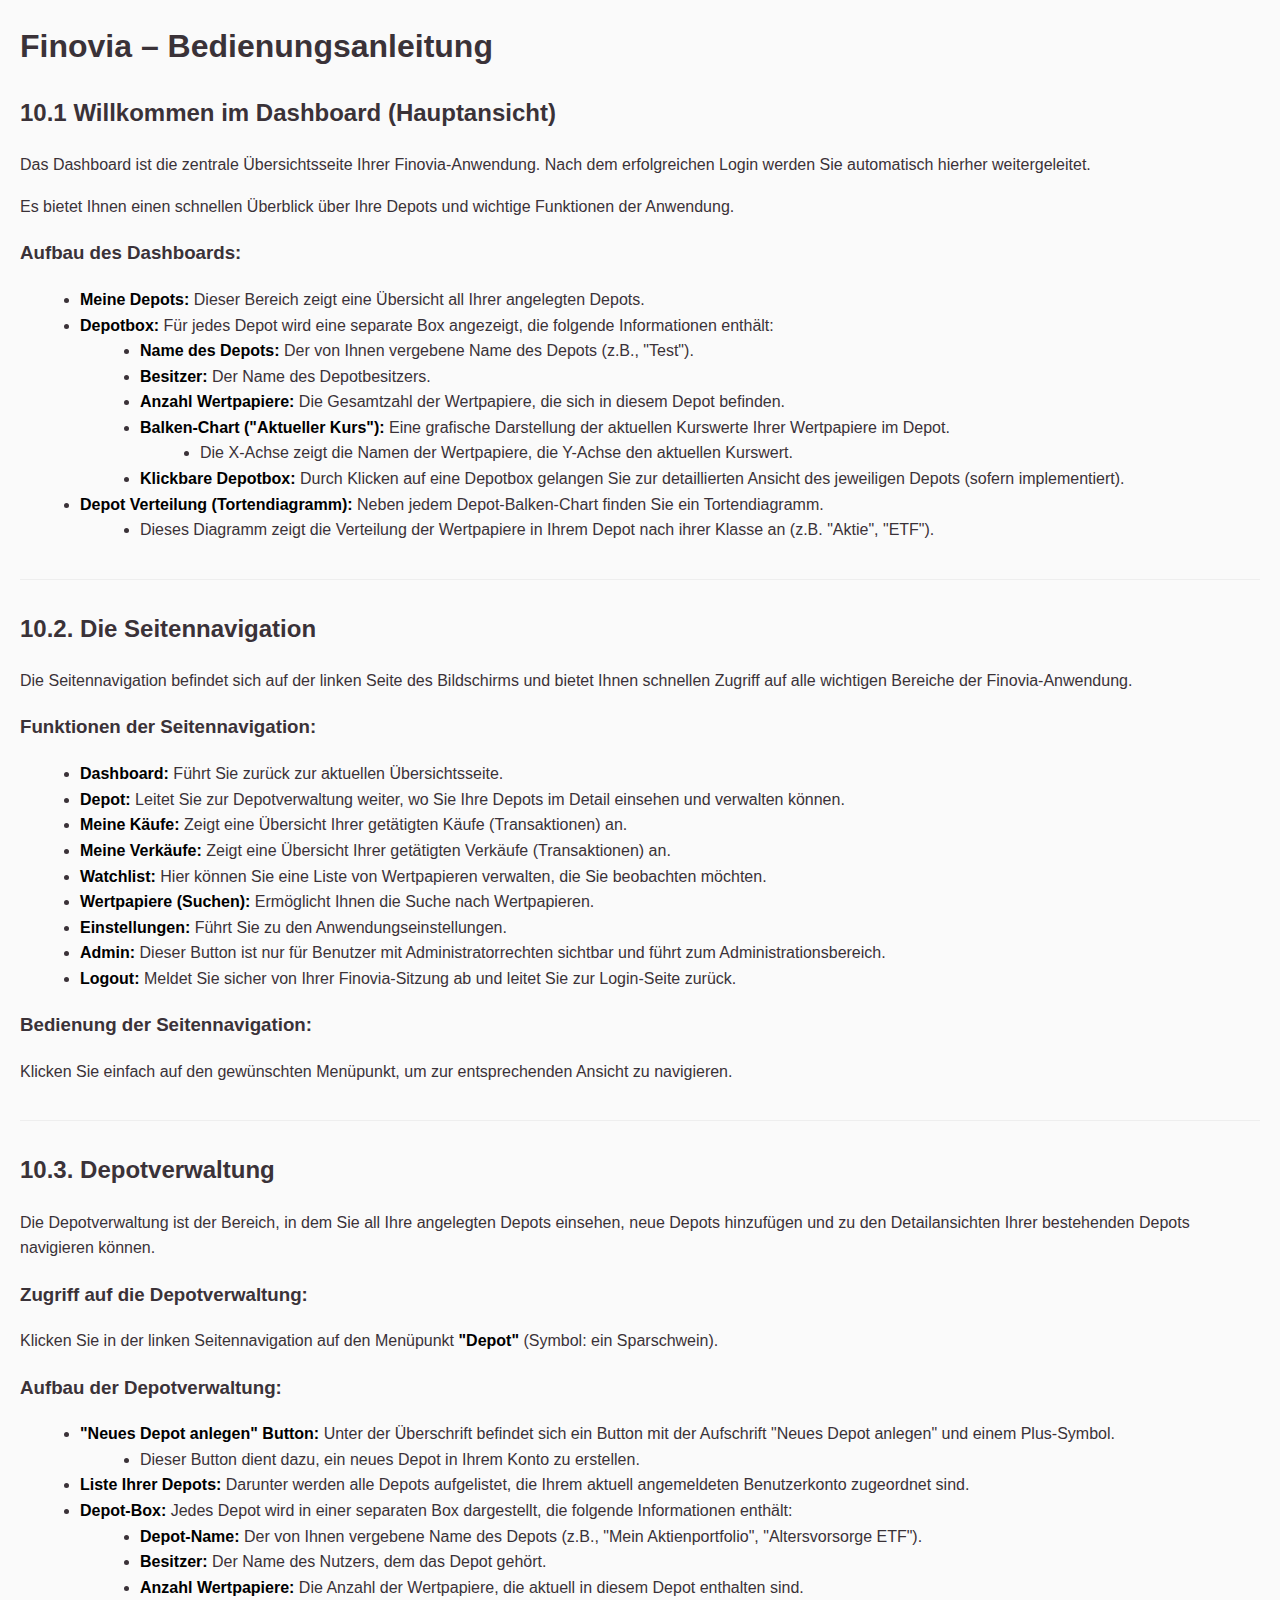
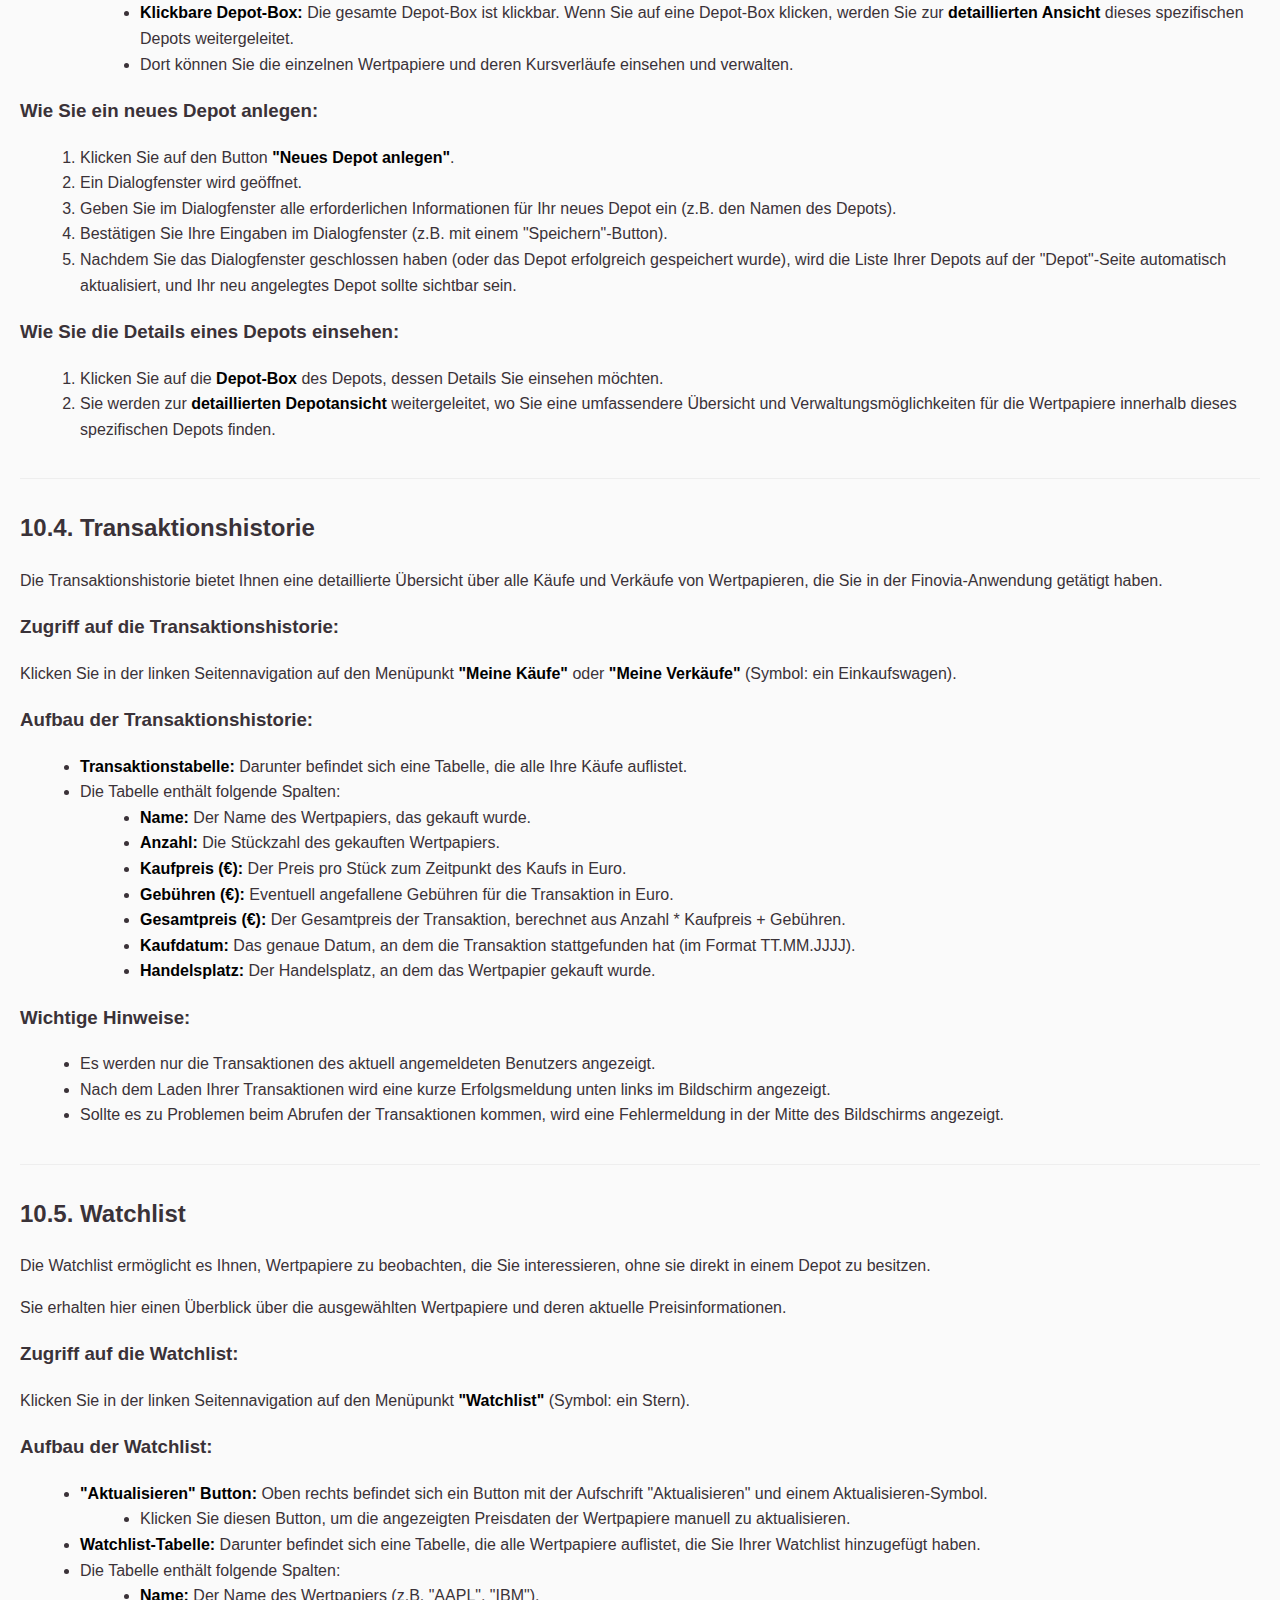
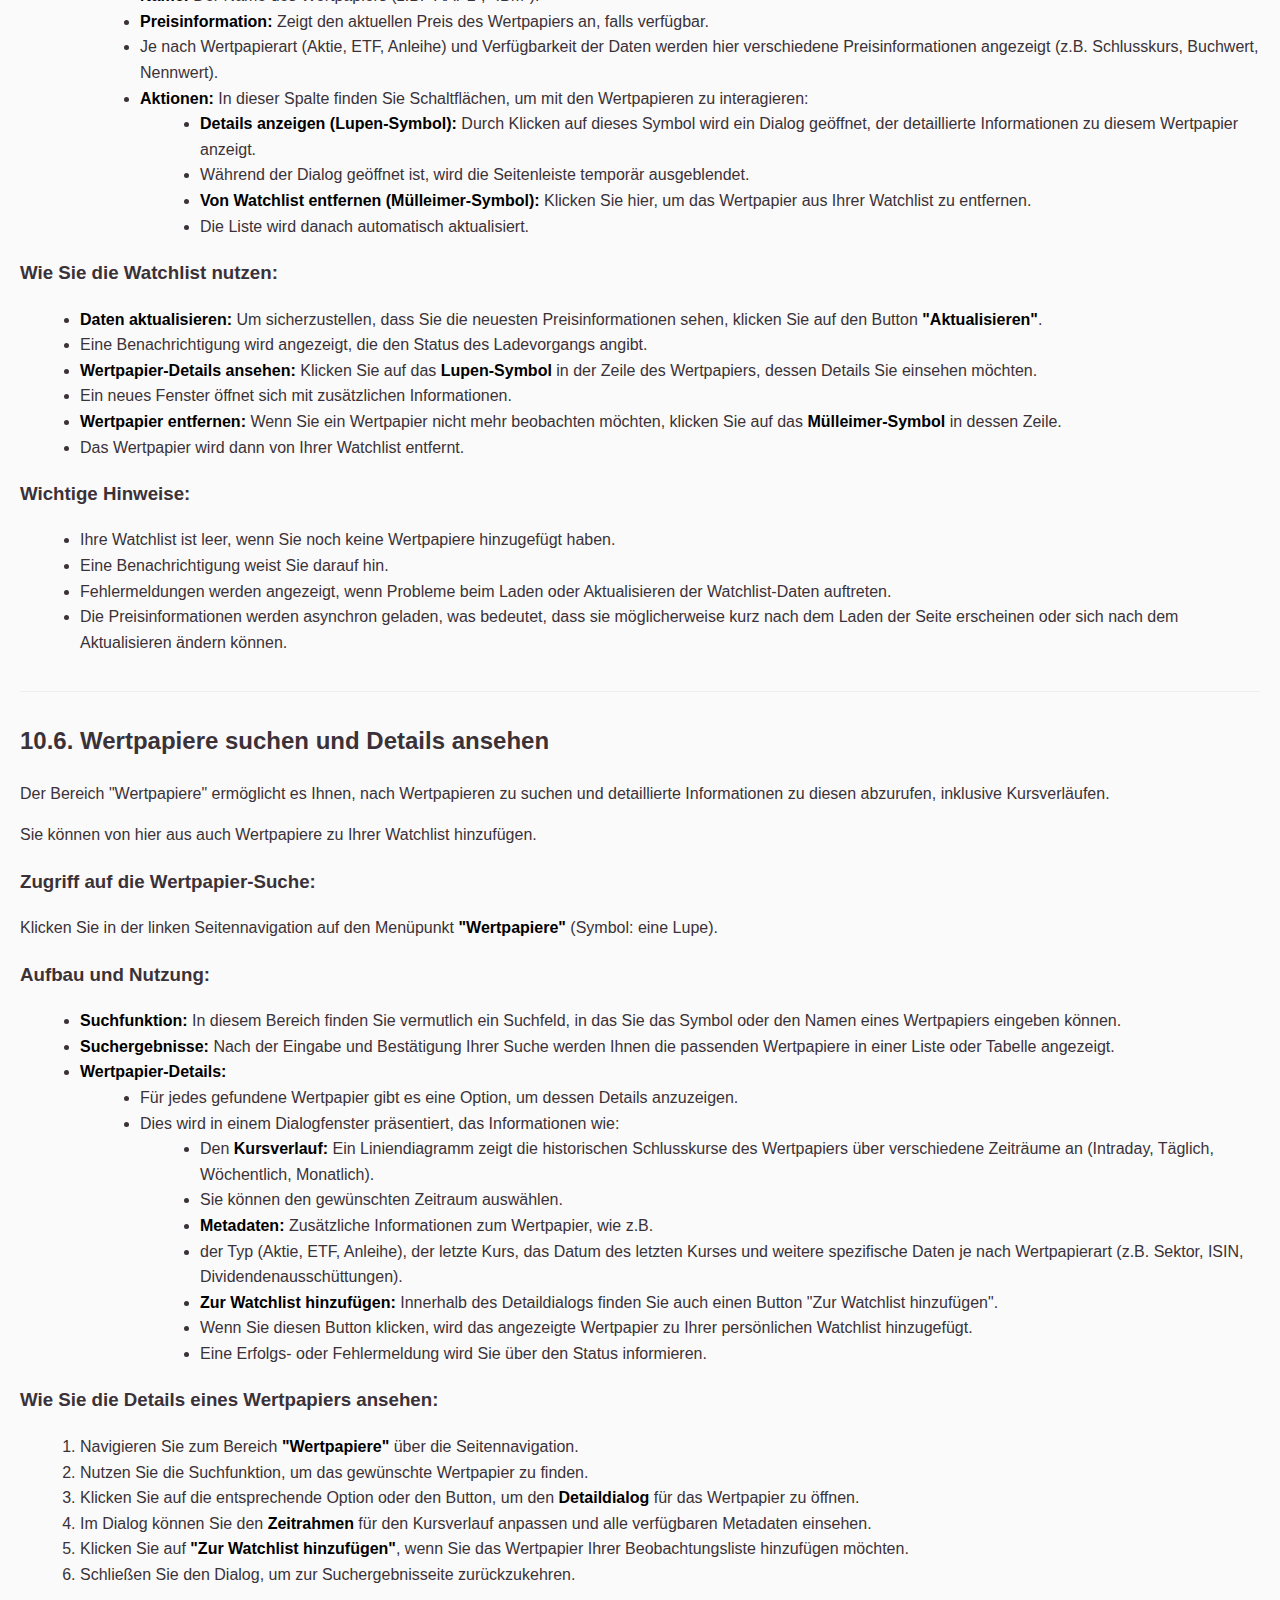
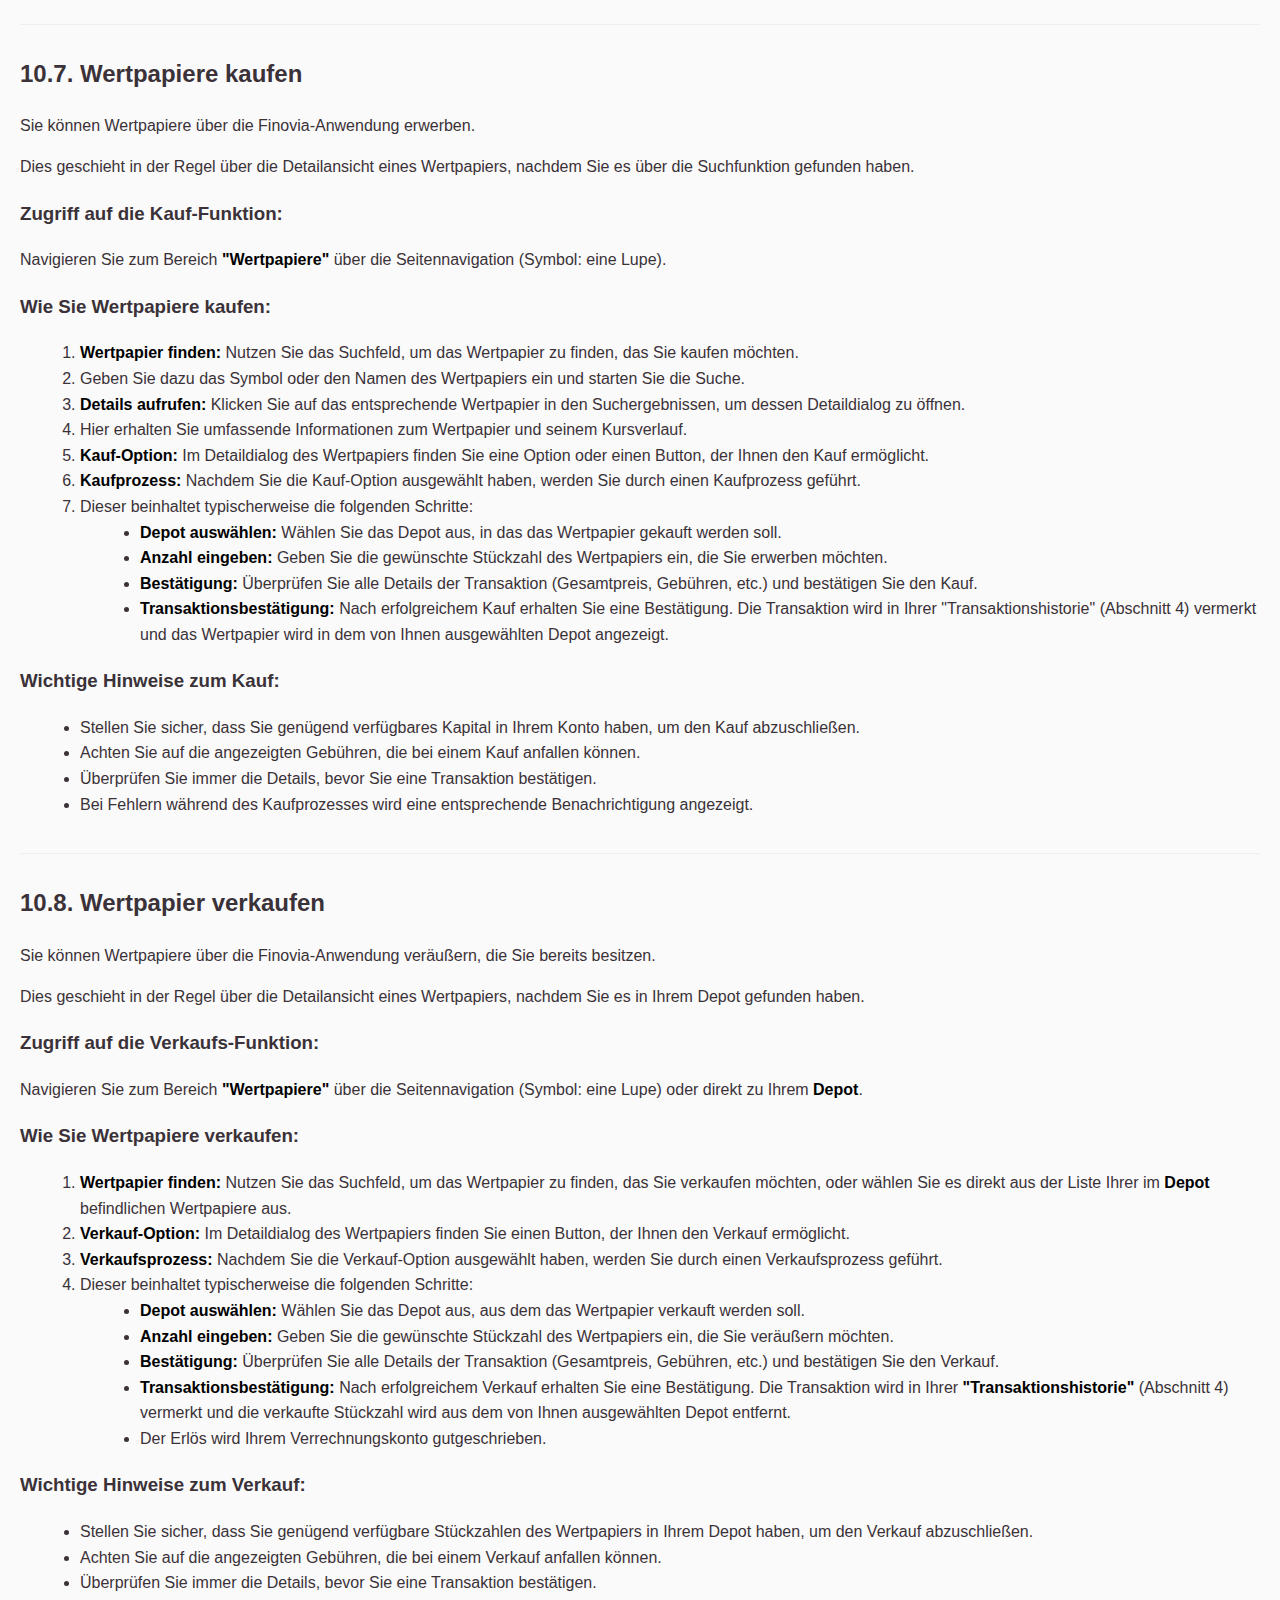
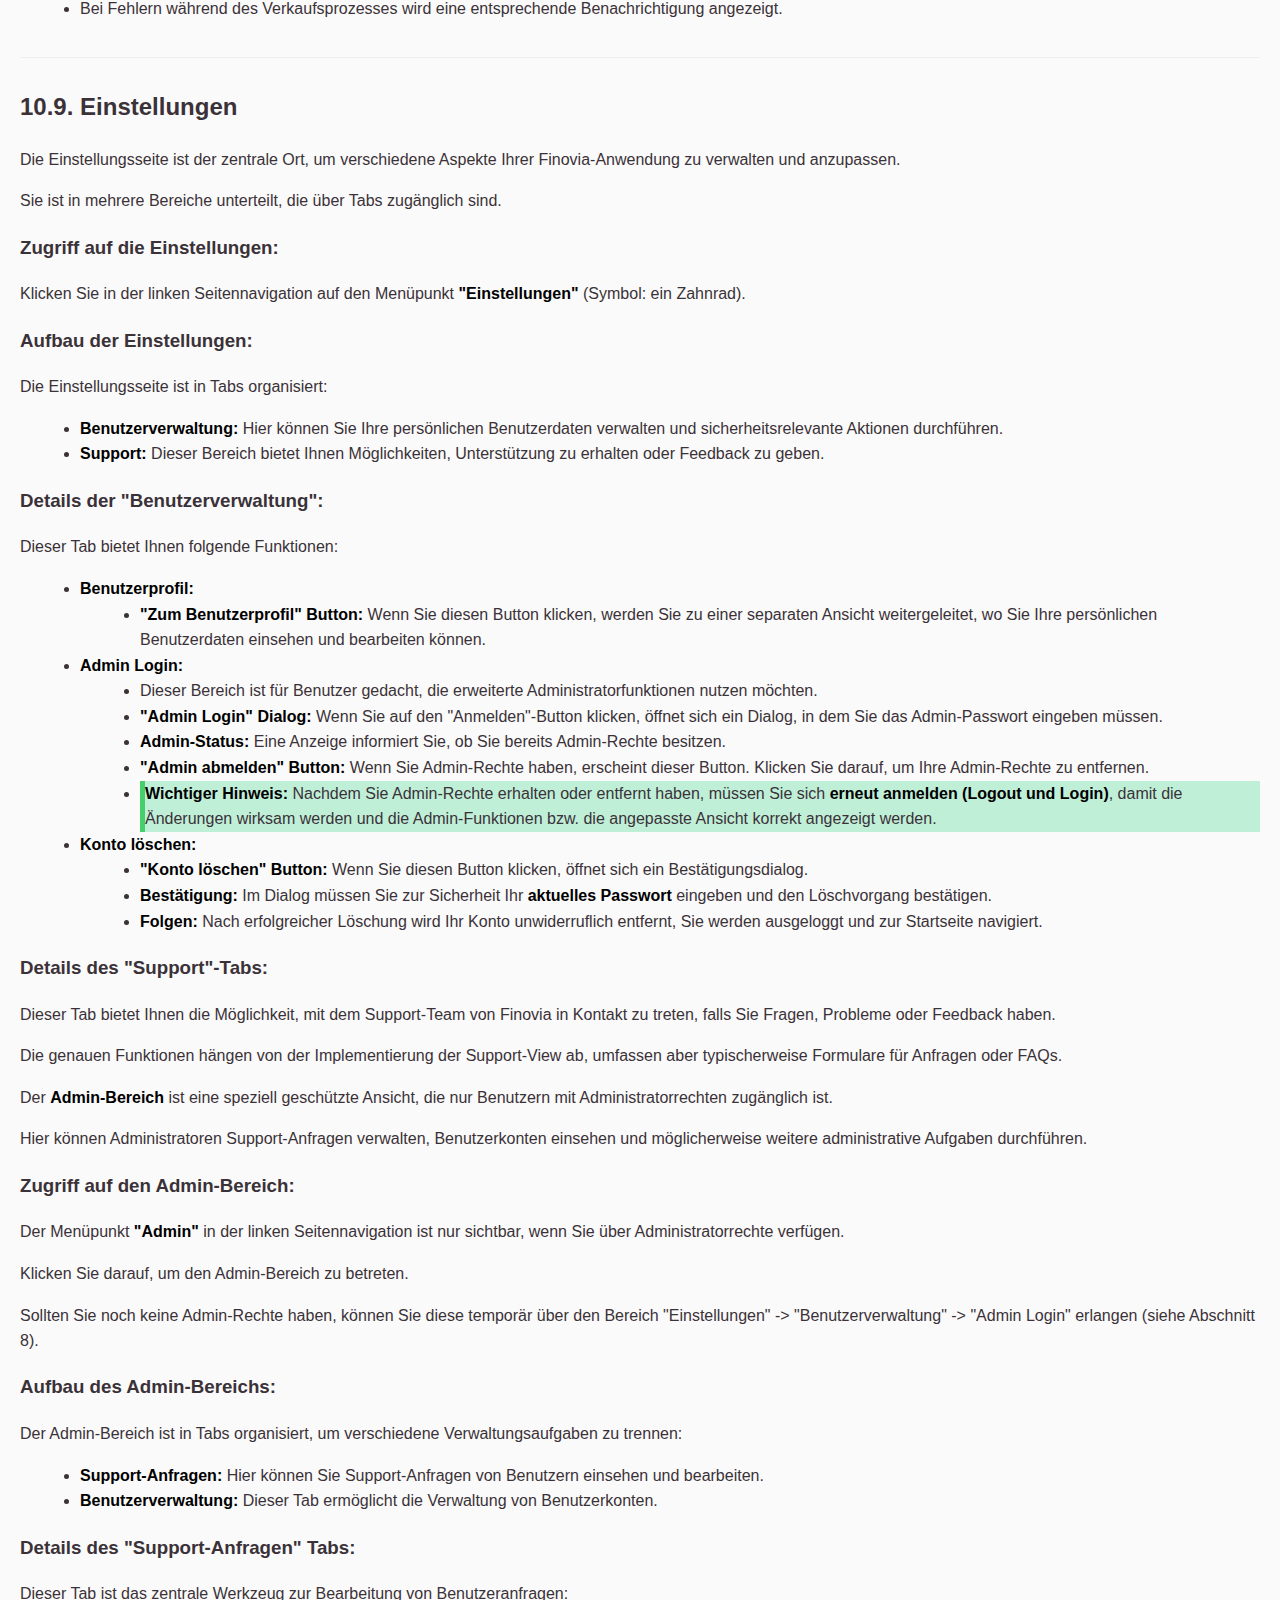
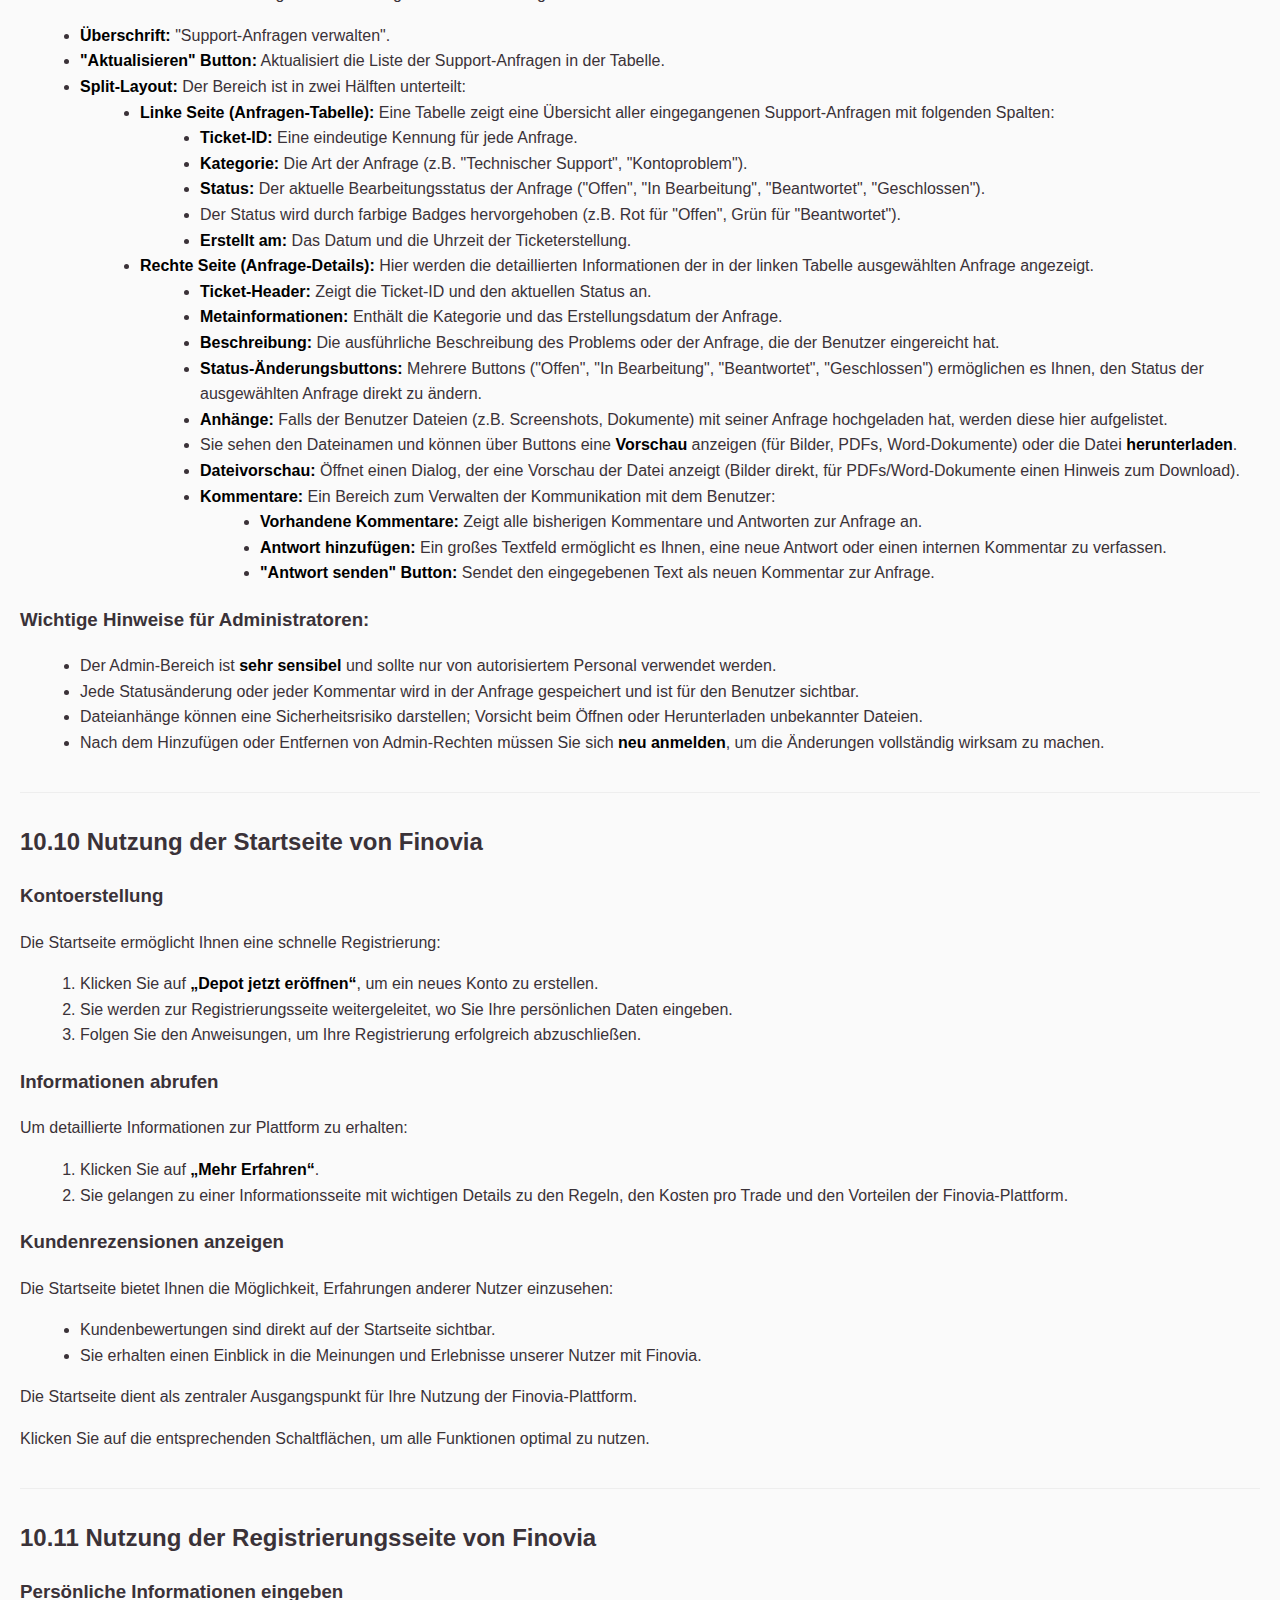
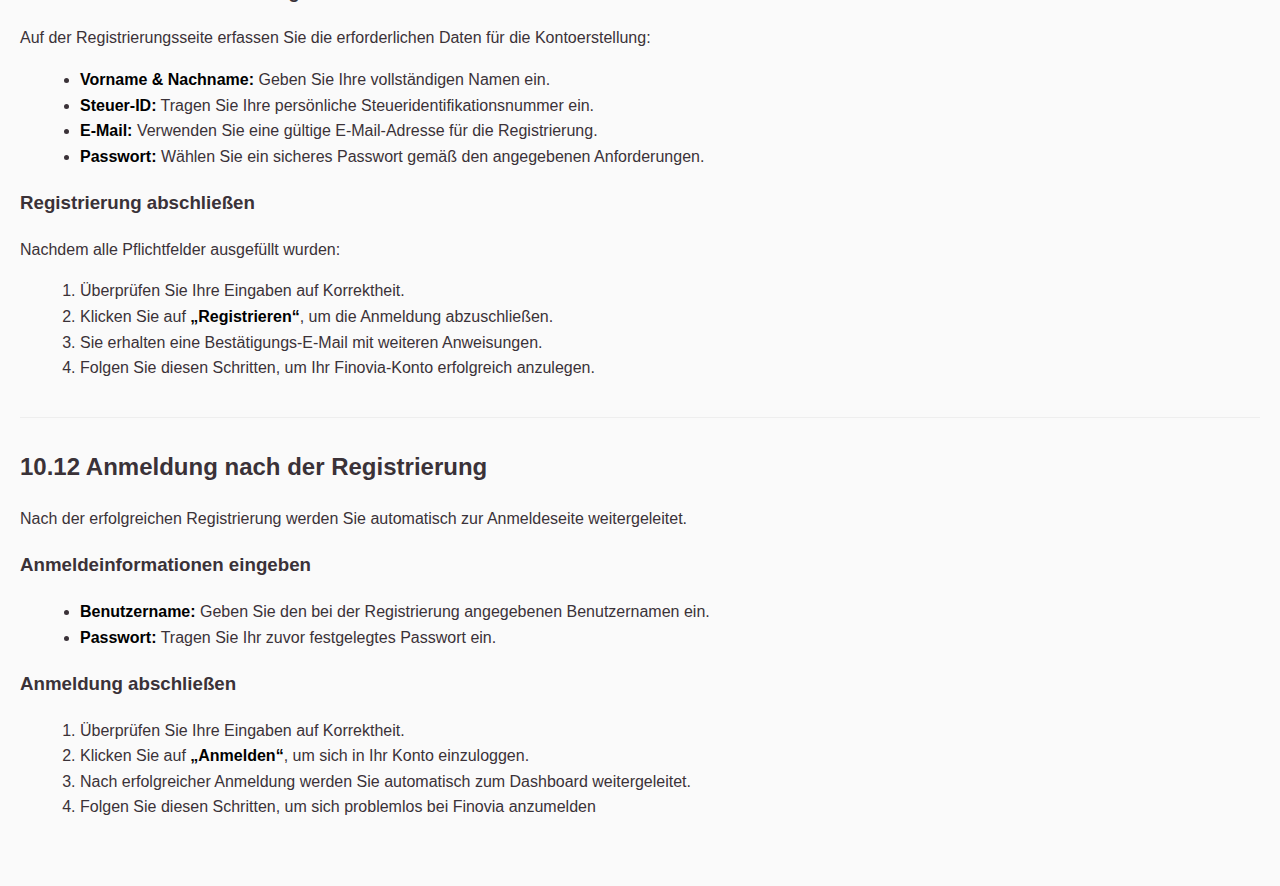
<file: src/main/resources/META-INF/resources/Handbuch.html>
<!DOCTYPE html>
<html lang="de">
<head>
    <meta charset="UTF-8">
    <meta name="viewport" content="width=device-width, initial-scale=1.0">
    <title>Finovia – Bedienungsanleitung</title>
    <style>
        body {
            font-family: var(--lumo-font-family, 'Inter', sans-serif);
            margin: 20px;
            line-height: 1.6;
            color: var(--lumo-body-text-color, #3A3238);
            background: var(--lumo-base-color, #FAFAFA);
        }
        h1, h2, h3, h4 {
            color: var(--lumo-header-text-color, #3A3238);
        }
        .section {
            margin-bottom: 30px;
            border-bottom: 1px solid #eee;
            padding-bottom: 20px;
        }
        .section:last-child {
            border-bottom: none;
        }
        .subsection {
            margin-left: 20px;
            margin-bottom: 20px;
        }
        ul {
            list-style-type: disc;
            margin-left: 20px;
        }
        ol {
            list-style-type: decimal;
            margin-left: 20px;
        }
        b {
            color: #000;
        }
        .note {
            background-color: var(--lumo-secondary-color, #C0EFD8);
            border-left: 5px solid var(--lumo-primary-color, #44CF6C);
            color: var(--lumo-body-text-color, #3A3238);
        }
        .warning {
            background-color: #fff3cd;
            border-left: 5px solid #ffc107;
            padding: 10px 15px;
            margin: 15px 0;
            color: #856404;
        }
        .image-placeholder {
            text-align: center;
            margin: 20px 0;
            padding: 20px;
            border: 1px dashed #ccc;
            background-color: #f9f9f9;
            color: #888;
        }
        a {
            color: var(--lumo-primary-color, #44CF6C);
            text-decoration: none;
        }
        a:hover {
            text-decoration: underline;
        }
    </style>
</head>
<body>

    <h1>Finovia – Bedienungsanleitung</h1>
    <p> </p>

    <div class="section">
        <h2>10.1 Willkommen im Dashboard (Hauptansicht)</h2>
        <p>Das Dashboard ist die zentrale Übersichtsseite Ihrer Finovia-Anwendung. Nach dem erfolgreichen Login werden Sie automatisch hierher weitergeleitet. </p>
        <p>Es bietet Ihnen einen schnellen Überblick über Ihre Depots und wichtige Funktionen der Anwendung. </p>
        
        <h3>Aufbau des Dashboards: </h3>
        <ul>
            <li><b>Meine Depots:</b> Dieser Bereich zeigt eine Übersicht all Ihrer angelegten Depots. </li>
            <li><b>Depotbox:</b> Für jedes Depot wird eine separate Box angezeigt, die folgende Informationen enthält: 
                <ul>
                    <li><b>Name des Depots:</b> Der von Ihnen vergebene Name des Depots (z.B., "Test"). </li>
                    <li><b>Besitzer:</b> Der Name des Depotbesitzers. </li>
                    <li><b>Anzahl Wertpapiere:</b> Die Gesamtzahl der Wertpapiere, die sich in diesem Depot befinden. </li>
                    <li><b>Balken-Chart ("Aktueller Kurs"):</b> Eine grafische Darstellung der aktuellen Kurswerte Ihrer Wertpapiere im Depot. 
                        <ul>
                            <li>Die X-Achse zeigt die Namen der Wertpapiere, die Y-Achse den aktuellen Kurswert. </li>
                        </ul>
                    </li>
                    <li><b>Klickbare Depotbox:</b> Durch Klicken auf eine Depotbox gelangen Sie zur detaillierten Ansicht des jeweiligen Depots (sofern implementiert). </li>
                </ul>
            </li>
            <li><b>Depot Verteilung (Tortendiagramm):</b> Neben jedem Depot-Balken-Chart finden Sie ein Tortendiagramm. 
                <ul>
                    <li>Dieses Diagramm zeigt die Verteilung der Wertpapiere in Ihrem Depot nach ihrer Klasse an (z.B. "Aktie", "ETF"). </li>
                </ul>
            </li>
        </ul>
    </div>

    <div class="section">
        <h2>10.2. Die Seitennavigation</h2>
        <p>Die Seitennavigation befindet sich auf der linken Seite des Bildschirms und bietet Ihnen schnellen Zugriff auf alle wichtigen Bereiche der Finovia-Anwendung. </p>
        
        <h3>Funktionen der Seitennavigation: </h3>
        <ul>
            <li><b>Dashboard:</b> Führt Sie zurück zur aktuellen Übersichtsseite. </li>
            <li><b>Depot:</b> Leitet Sie zur Depotverwaltung weiter, wo Sie Ihre Depots im Detail einsehen und verwalten können. </li>
            <li><b>Meine Käufe:</b> Zeigt eine Übersicht Ihrer getätigten Käufe (Transaktionen) an. </li>
            <li><b>Meine Verkäufe:</b> Zeigt eine Übersicht Ihrer getätigten Verkäufe (Transaktionen) an. </li>
            <li><b>Watchlist:</b> Hier können Sie eine Liste von Wertpapieren verwalten, die Sie beobachten möchten. </li>
            <li><b>Wertpapiere (Suchen):</b> Ermöglicht Ihnen die Suche nach Wertpapieren. </li>
            <li><b>Einstellungen:</b> Führt Sie zu den Anwendungseinstellungen. </li>
            <li><b>Admin:</b> Dieser Button ist nur für Benutzer mit Administratorrechten sichtbar und führt zum Administrationsbereich. </li>
            <li><b>Logout:</b> Meldet Sie sicher von Ihrer Finovia-Sitzung ab und leitet Sie zur Login-Seite zurück. </li>
        </ul>

        <h3>Bedienung der Seitennavigation: </h3>
        <p>Klicken Sie einfach auf den gewünschten Menüpunkt, um zur entsprechenden Ansicht zu navigieren. </p>
    </div>

    <div class="section">
        <h2>10.3. Depotverwaltung</h2>
        <p>Die Depotverwaltung ist der Bereich, in dem Sie all Ihre angelegten Depots einsehen, neue Depots hinzufügen und zu den Detailansichten Ihrer bestehenden Depots navigieren können. </p>

        <h3>Zugriff auf die Depotverwaltung: </h3>
        <p>Klicken Sie in der linken Seitennavigation auf den Menüpunkt <b>"Depot"</b> (Symbol: ein Sparschwein). </p>

        <h3>Aufbau der Depotverwaltung: </h3>
        <ul>
            <li><b>"Neues Depot anlegen" Button:</b> Unter der Überschrift befindet sich ein Button mit der Aufschrift "Neues Depot anlegen" und einem Plus-Symbol. 
                <ul>
                    <li>Dieser Button dient dazu, ein neues Depot in Ihrem Konto zu erstellen. </li>
                </ul>
            </li>
            <li><b>Liste Ihrer Depots:</b> Darunter werden alle Depots aufgelistet, die Ihrem aktuell angemeldeten Benutzerkonto zugeordnet sind. </li>
            <li><b>Depot-Box:</b> Jedes Depot wird in einer separaten Box dargestellt, die folgende Informationen enthält: 
                <ul>
                    <li><b>Depot-Name:</b> Der von Ihnen vergebene Name des Depots (z.B., "Mein Aktienportfolio", "Altersvorsorge ETF"). </li>
                    <li><b>Besitzer:</b> Der Name des Nutzers, dem das Depot gehört. </li>
                    <li><b>Anzahl Wertpapiere:</b> Die Anzahl der Wertpapiere, die aktuell in diesem Depot enthalten sind. </li>
                    <li><b>Klickbare Depot-Box:</b> Die gesamte Depot-Box ist klickbar. Wenn Sie auf eine Depot-Box klicken, werden Sie zur <b>detaillierten Ansicht</b> dieses spezifischen Depots weitergeleitet. </li>
                    <li>Dort können Sie die einzelnen Wertpapiere und deren Kursverläufe einsehen und verwalten. </li>
                </ul>
            </li>
        </ul>

        <h3>Wie Sie ein neues Depot anlegen: </h3>
        <ol>
            <li>Klicken Sie auf den Button <b>"Neues Depot anlegen"</b>. </li>
            <li>Ein Dialogfenster wird geöffnet. </li>
            <li>Geben Sie im Dialogfenster alle erforderlichen Informationen für Ihr neues Depot ein (z.B. den Namen des Depots). </li>
            <li>Bestätigen Sie Ihre Eingaben im Dialogfenster (z.B. mit einem "Speichern"-Button). </li>
            <li>Nachdem Sie das Dialogfenster geschlossen haben (oder das Depot erfolgreich gespeichert wurde), wird die Liste Ihrer Depots auf der "Depot"-Seite automatisch aktualisiert, und Ihr neu angelegtes Depot sollte sichtbar sein. </li>
        </ol>

        <h3>Wie Sie die Details eines Depots einsehen: </h3>
        <ol>
            <li>Klicken Sie auf die <b>Depot-Box</b> des Depots, dessen Details Sie einsehen möchten. </li>
            <li>Sie werden zur <b>detaillierten Depotansicht</b> weitergeleitet, wo Sie eine umfassendere Übersicht und Verwaltungsmöglichkeiten für die Wertpapiere innerhalb dieses spezifischen Depots finden. </li>
        </ol>
    </div>

    <div class="section">
        <h2>10.4. Transaktionshistorie</h2>
        <p>Die Transaktionshistorie bietet Ihnen eine detaillierte Übersicht über alle Käufe und Verkäufe von Wertpapieren, die Sie in der Finovia-Anwendung getätigt haben. </p>

        <h3>Zugriff auf die Transaktionshistorie: </h3>
        <p>Klicken Sie in der linken Seitennavigation auf den Menüpunkt <b>"Meine Käufe"</b> oder <b>"Meine Verkäufe"</b> (Symbol: ein Einkaufswagen). </p>

        <h3>Aufbau der Transaktionshistorie: </h3>
        <ul>
            <li><b>Transaktionstabelle:</b> Darunter befindet sich eine Tabelle, die alle Ihre Käufe auflistet. </li>
            <li>Die Tabelle enthält folgende Spalten: 
                <ul>
                    <li><b>Name:</b> Der Name des Wertpapiers, das gekauft wurde. </li>
                    <li><b>Anzahl:</b> Die Stückzahl des gekauften Wertpapiers. </li>
                    <li><b>Kaufpreis (€):</b> Der Preis pro Stück zum Zeitpunkt des Kaufs in Euro. </li>
                    <li><b>Gebühren (€):</b> Eventuell angefallene Gebühren für die Transaktion in Euro. </li>
                    <li><b>Gesamtpreis (€):</b> Der Gesamtpreis der Transaktion, berechnet aus Anzahl * Kaufpreis + Gebühren. </li>
                    <li><b>Kaufdatum:</b> Das genaue Datum, an dem die Transaktion stattgefunden hat (im Format TT.MM.JJJJ). </li>
                    <li><b>Handelsplatz:</b> Der Handelsplatz, an dem das Wertpapier gekauft wurde. </li>
                </ul>
            </li>
        </ul>

        <h3>Wichtige Hinweise: </h3>
        <ul>
            <li>Es werden nur die Transaktionen des aktuell angemeldeten Benutzers angezeigt. </li>
            <li>Nach dem Laden Ihrer Transaktionen wird eine kurze Erfolgsmeldung unten links im Bildschirm angezeigt. </li>
            <li>Sollte es zu Problemen beim Abrufen der Transaktionen kommen, wird eine Fehlermeldung in der Mitte des Bildschirms angezeigt. </li>
        </ul>
    </div>

    <div class="section">
        <h2>10.5. Watchlist</h2>
        <p>Die Watchlist ermöglicht es Ihnen, Wertpapiere zu beobachten, die Sie interessieren, ohne sie direkt in einem Depot zu besitzen. </p>
        <p>Sie erhalten hier einen Überblick über die ausgewählten Wertpapiere und deren aktuelle Preisinformationen. </p>

        <h3>Zugriff auf die Watchlist: </h3>
        <p>Klicken Sie in der linken Seitennavigation auf den Menüpunkt <b>"Watchlist"</b> (Symbol: ein Stern). </p>

        <h3>Aufbau der Watchlist: </h3>
        <ul>
            <li><b>"Aktualisieren" Button:</b> Oben rechts befindet sich ein Button mit der Aufschrift "Aktualisieren" und einem Aktualisieren-Symbol. 
                <ul>
                    <li>Klicken Sie diesen Button, um die angezeigten Preisdaten der Wertpapiere manuell zu aktualisieren. </li>
                </ul>
            </li>
            <li><b>Watchlist-Tabelle:</b> Darunter befindet sich eine Tabelle, die alle Wertpapiere auflistet, die Sie Ihrer Watchlist hinzugefügt haben. </li>
            <li>Die Tabelle enthält folgende Spalten: 
                <ul>
                    <li><b>Name:</b> Der Name des Wertpapiers (z.B. "AAPL", "IBM"). </li>
                    <li><b>Preisinformation:</b> Zeigt den aktuellen Preis des Wertpapiers an, falls verfügbar. </li>
                    <li>Je nach Wertpapierart (Aktie, ETF, Anleihe) und Verfügbarkeit der Daten werden hier verschiedene Preisinformationen angezeigt (z.B. Schlusskurs, Buchwert, Nennwert). </li>
                    <li><b>Aktionen:</b> In dieser Spalte finden Sie Schaltflächen, um mit den Wertpapieren zu interagieren: 
                        <ul>
                            <li><b>Details anzeigen (Lupen-Symbol):</b> Durch Klicken auf dieses Symbol wird ein Dialog geöffnet, der detaillierte Informationen zu diesem Wertpapier anzeigt. </li>
                            <li>Während der Dialog geöffnet ist, wird die Seitenleiste temporär ausgeblendet. </li>
                            <li><b>Von Watchlist entfernen (Mülleimer-Symbol):</b> Klicken Sie hier, um das Wertpapier aus Ihrer Watchlist zu entfernen. </li>
                            <li>Die Liste wird danach automatisch aktualisiert. </li>
                        </ul>
                    </li>
                </ul>
            </li>
        </ul>

        <h3>Wie Sie die Watchlist nutzen: </h3>
        <ul>
            <li><b>Daten aktualisieren:</b> Um sicherzustellen, dass Sie die neuesten Preisinformationen sehen, klicken Sie auf den Button <b>"Aktualisieren"</b>. </li>
            <li>Eine Benachrichtigung wird angezeigt, die den Status des Ladevorgangs angibt. </li>
            <li><b>Wertpapier-Details ansehen:</b> Klicken Sie auf das <b>Lupen-Symbol</b> in der Zeile des Wertpapiers, dessen Details Sie einsehen möchten. </li>
            <li>Ein neues Fenster öffnet sich mit zusätzlichen Informationen. </li>
            <li><b>Wertpapier entfernen:</b> Wenn Sie ein Wertpapier nicht mehr beobachten möchten, klicken Sie auf das <b>Mülleimer-Symbol</b> in dessen Zeile. </li>
            <li>Das Wertpapier wird dann von Ihrer Watchlist entfernt. </li>
        </ul>

        <h3>Wichtige Hinweise: </h3>
        <ul>
            <li>Ihre Watchlist ist leer, wenn Sie noch keine Wertpapiere hinzugefügt haben. </li>
            <li>Eine Benachrichtigung weist Sie darauf hin. </li>
            <li>Fehlermeldungen werden angezeigt, wenn Probleme beim Laden oder Aktualisieren der Watchlist-Daten auftreten. </li>
            <li>Die Preisinformationen werden asynchron geladen, was bedeutet, dass sie möglicherweise kurz nach dem Laden der Seite erscheinen oder sich nach dem Aktualisieren ändern können. </li>
        </ul>
    </div>

    <div class="section">
        <h2>10.6. Wertpapiere suchen und Details ansehen</h2>
        <p>Der Bereich "Wertpapiere" ermöglicht es Ihnen, nach Wertpapieren zu suchen und detaillierte Informationen zu diesen abzurufen, inklusive Kursverläufen. </p>
        <p>Sie können von hier aus auch Wertpapiere zu Ihrer Watchlist hinzufügen. </p>

        <h3>Zugriff auf die Wertpapier-Suche: </h3>
        <p>Klicken Sie in der linken Seitennavigation auf den Menüpunkt <b>"Wertpapiere"</b> (Symbol: eine Lupe). </p>

        <h3>Aufbau und Nutzung: </h3>
        <ul>
            <li><b>Suchfunktion:</b> In diesem Bereich finden Sie vermutlich ein Suchfeld, in das Sie das Symbol oder den Namen eines Wertpapiers eingeben können. </li>
            <li><b>Suchergebnisse:</b> Nach der Eingabe und Bestätigung Ihrer Suche werden Ihnen die passenden Wertpapiere in einer Liste oder Tabelle angezeigt. </li>
            <li><b>Wertpapier-Details:</b> 
                <ul>
                    <li>Für jedes gefundene Wertpapier gibt es eine Option, um dessen Details anzuzeigen. </li>
                    <li>Dies wird in einem Dialogfenster präsentiert, das Informationen wie: 
                        <ul>
                            <li>Den <b>Kursverlauf:</b> Ein Liniendiagramm zeigt die historischen Schlusskurse des Wertpapiers über verschiedene Zeiträume an (Intraday, Täglich, Wöchentlich, Monatlich). </li>
                            <li>Sie können den gewünschten Zeitraum auswählen. </li>
                            <li><b>Metadaten:</b> Zusätzliche Informationen zum Wertpapier, wie z.B. </li>
                            <li>der Typ (Aktie, ETF, Anleihe), der letzte Kurs, das Datum des letzten Kurses und weitere spezifische Daten je nach Wertpapierart (z.B. Sektor, ISIN, Dividendenausschüttungen). </li>
                            <li><b>Zur Watchlist hinzufügen:</b> Innerhalb des Detaildialogs finden Sie auch einen Button "Zur Watchlist hinzufügen". </li>
                            <li>Wenn Sie diesen Button klicken, wird das angezeigte Wertpapier zu Ihrer persönlichen Watchlist hinzugefügt. </li>
                            <li>Eine Erfolgs- oder Fehlermeldung wird Sie über den Status informieren. </li>
                        </ul>
                    </li>
                </ul>
            </li>
        </ul>

        <h3>Wie Sie die Details eines Wertpapiers ansehen: </h3>
        <ol>
            <li>Navigieren Sie zum Bereich <b>"Wertpapiere"</b> über die Seitennavigation. </li>
            <li>Nutzen Sie die Suchfunktion, um das gewünschte Wertpapier zu finden. </li>
            <li>Klicken Sie auf die entsprechende Option oder den Button, um den <b>Detaildialog</b> für das Wertpapier zu öffnen. </li>
            <li>Im Dialog können Sie den <b>Zeitrahmen</b> für den Kursverlauf anpassen und alle verfügbaren Metadaten einsehen. </li>
            <li>Klicken Sie auf <b>"Zur Watchlist hinzufügen"</b>, wenn Sie das Wertpapier Ihrer Beobachtungsliste hinzufügen möchten. </li>
            <li>Schließen Sie den Dialog, um zur Suchergebnisseite zurückzukehren. </li>
        </ol>
    </div>

    <div class="section">
        <h2>10.7. Wertpapiere kaufen</h2>
        <p>Sie können Wertpapiere über die Finovia-Anwendung erwerben. </p>
        <p>Dies geschieht in der Regel über die Detailansicht eines Wertpapiers, nachdem Sie es über die Suchfunktion gefunden haben. </p>

        <h3>Zugriff auf die Kauf-Funktion: </h3>
        <p>Navigieren Sie zum Bereich <b>"Wertpapiere"</b> über die Seitennavigation (Symbol: eine Lupe). </p>

        <h3>Wie Sie Wertpapiere kaufen: </h3>
        <ol>
            <li><b>Wertpapier finden:</b> Nutzen Sie das Suchfeld, um das Wertpapier zu finden, das Sie kaufen möchten. </li>
            <li>Geben Sie dazu das Symbol oder den Namen des Wertpapiers ein und starten Sie die Suche. </li>
            <li><b>Details aufrufen:</b> Klicken Sie auf das entsprechende Wertpapier in den Suchergebnissen, um dessen Detaildialog zu öffnen. </li>
            <li>Hier erhalten Sie umfassende Informationen zum Wertpapier und seinem Kursverlauf. </li>
            <li><b>Kauf-Option:</b> Im Detaildialog des Wertpapiers finden Sie eine Option oder einen Button, der Ihnen den Kauf ermöglicht. </li>
            <li><b>Kaufprozess:</b> Nachdem Sie die Kauf-Option ausgewählt haben, werden Sie durch einen Kaufprozess geführt. </li>
            <li>Dieser beinhaltet typischerweise die folgenden Schritte: 
                <ul>
                    <li><b>Depot auswählen:</b> Wählen Sie das Depot aus, in das das Wertpapier gekauft werden soll. </li>
                    <li><b>Anzahl eingeben:</b> Geben Sie die gewünschte Stückzahl des Wertpapiers ein, die Sie erwerben möchten. </li>
                    <li><b>Bestätigung:</b> Überprüfen Sie alle Details der Transaktion (Gesamtpreis, Gebühren, etc.) und bestätigen Sie den Kauf. </li>
                    <li><b>Transaktionsbestätigung:</b> Nach erfolgreichem Kauf erhalten Sie eine Bestätigung. Die Transaktion wird in Ihrer "Transaktionshistorie" (Abschnitt 4) vermerkt und das Wertpapier wird in dem von Ihnen ausgewählten Depot angezeigt. </li>
                </ul>
            </li>
        </ol>

        <h3>Wichtige Hinweise zum Kauf: </h3>
        <ul>
            <li>Stellen Sie sicher, dass Sie genügend verfügbares Kapital in Ihrem Konto haben, um den Kauf abzuschließen. </li>
            <li>Achten Sie auf die angezeigten Gebühren, die bei einem Kauf anfallen können. </li>
            <li>Überprüfen Sie immer die Details, bevor Sie eine Transaktion bestätigen. </li>
            <li>Bei Fehlern während des Kaufprozesses wird eine entsprechende Benachrichtigung angezeigt. </li>
        </ul>
    </div>

    <div class="section">
        <h2>10.8. Wertpapier verkaufen</h2>
        <p>Sie können Wertpapiere über die Finovia-Anwendung veräußern, die Sie bereits besitzen. </p>
        <p>Dies geschieht in der Regel über die Detailansicht eines Wertpapiers, nachdem Sie es in Ihrem Depot gefunden haben. </p>

        <h3>Zugriff auf die Verkaufs-Funktion: </h3>
        <p>Navigieren Sie zum Bereich <b>"Wertpapiere"</b> über die Seitennavigation (Symbol: eine Lupe) oder direkt zu Ihrem <b>Depot</b>. </p>

        <h3>Wie Sie Wertpapiere verkaufen: </h3>
        <ol>
            <li><b>Wertpapier finden:</b> Nutzen Sie das Suchfeld, um das Wertpapier zu finden, das Sie verkaufen möchten, oder wählen Sie es direkt aus der Liste Ihrer im <b>Depot</b> befindlichen Wertpapiere aus. </li>
            <li><b>Verkauf-Option:</b> Im Detaildialog des Wertpapiers finden Sie einen Button, der Ihnen den Verkauf ermöglicht. </li>
            <li><b>Verkaufsprozess:</b> Nachdem Sie die Verkauf-Option ausgewählt haben, werden Sie durch einen Verkaufsprozess geführt. </li>
            <li>Dieser beinhaltet typischerweise die folgenden Schritte: 
                <ul>
                    <li><b>Depot auswählen:</b> Wählen Sie das Depot aus, aus dem das Wertpapier verkauft werden soll. </li>
                    <li><b>Anzahl eingeben:</b> Geben Sie die gewünschte Stückzahl des Wertpapiers ein, die Sie veräußern möchten. </li>
                    <li><b>Bestätigung:</b> Überprüfen Sie alle Details der Transaktion (Gesamtpreis, Gebühren, etc.) und bestätigen Sie den Verkauf. </li>
                    <li><b>Transaktionsbestätigung:</b> Nach erfolgreichem Verkauf erhalten Sie eine Bestätigung. Die Transaktion wird in Ihrer <b>"Transaktionshistorie"</b> (Abschnitt 4) vermerkt und die verkaufte Stückzahl wird aus dem von Ihnen ausgewählten Depot entfernt. </li>
                    <li>Der Erlös wird Ihrem Verrechnungskonto gutgeschrieben. </li>
                </ul>
            </li>
        </ol>

        <h3>Wichtige Hinweise zum Verkauf: </h3>
        <ul>
            <li>Stellen Sie sicher, dass Sie genügend verfügbare Stückzahlen des Wertpapiers in Ihrem Depot haben, um den Verkauf abzuschließen. </li>
            <li>Achten Sie auf die angezeigten Gebühren, die bei einem Verkauf anfallen können. </li>
            <li>Überprüfen Sie immer die Details, bevor Sie eine Transaktion bestätigen. </li>
            <li>Bei Fehlern während des Verkaufsprozesses wird eine entsprechende Benachrichtigung angezeigt. </li>
        </ul>
    </div>

    <div class="section">
        <h2>10.9. Einstellungen</h2>
        <p>Die Einstellungsseite ist der zentrale Ort, um verschiedene Aspekte Ihrer Finovia-Anwendung zu verwalten und anzupassen. </p>
        <p>Sie ist in mehrere Bereiche unterteilt, die über Tabs zugänglich sind. </p>

        <h3>Zugriff auf die Einstellungen: </h3>
        <p>Klicken Sie in der linken Seitennavigation auf den Menüpunkt <b>"Einstellungen"</b> (Symbol: ein Zahnrad). </p>

        <h3>Aufbau der Einstellungen: </h3>
        <p>Die Einstellungsseite ist in Tabs organisiert:</p>
        <ul>
            <li><b>Benutzerverwaltung:</b> Hier können Sie Ihre persönlichen Benutzerdaten verwalten und sicherheitsrelevante Aktionen durchführen. </li>
            <li><b>Support:</b> Dieser Bereich bietet Ihnen Möglichkeiten, Unterstützung zu erhalten oder Feedback zu geben. </li>
        </ul>

        <h3>Details der "Benutzerverwaltung": </h3>
        <p>Dieser Tab bietet Ihnen folgende Funktionen:</p>
        <ul>
            <li><b>Benutzerprofil:</b>
                <ul>
                    <li><b>"Zum Benutzerprofil" Button:</b> Wenn Sie diesen Button klicken, werden Sie zu einer separaten Ansicht weitergeleitet, wo Sie Ihre persönlichen Benutzerdaten einsehen und bearbeiten können. </li>
                </ul>
            </li>
            <li><b>Admin Login:</b>
                <ul>
                    <li>Dieser Bereich ist für Benutzer gedacht, die erweiterte Administratorfunktionen nutzen möchten. </li>
                    <li><b>"Admin Login" Dialog:</b> Wenn Sie auf den "Anmelden"-Button klicken, öffnet sich ein Dialog, in dem Sie das Admin-Passwort eingeben müssen. </li>
                    <li><b>Admin-Status:</b> Eine Anzeige informiert Sie, ob Sie bereits Admin-Rechte besitzen. </li>
                    <li><b>"Admin abmelden" Button:</b> Wenn Sie Admin-Rechte haben, erscheint dieser Button. Klicken Sie darauf, um Ihre Admin-Rechte zu entfernen. </li>
                    <li><div class="note"><b>Wichtiger Hinweis:</b> Nachdem Sie Admin-Rechte erhalten oder entfernt haben, müssen Sie sich <b>erneut anmelden (Logout und Login)</b>, damit die Änderungen wirksam werden und die Admin-Funktionen bzw. die angepasste Ansicht korrekt angezeigt werden. </div></li>
                </ul>
            </li>
            <li><b>Konto löschen:</b>
                <ul>
                    <li><b>"Konto löschen" Button:</b> Wenn Sie diesen Button klicken, öffnet sich ein Bestätigungsdialog. </li>
                    <li><b>Bestätigung:</b> Im Dialog müssen Sie zur Sicherheit Ihr <b>aktuelles Passwort</b> eingeben und den Löschvorgang bestätigen. </li>
                    <li><b>Folgen:</b> Nach erfolgreicher Löschung wird Ihr Konto unwiderruflich entfernt, Sie werden ausgeloggt und zur Startseite navigiert. </li>
                </ul>
            </li>
        </ul>

        <h3>Details des "Support"-Tabs: </h3>
        <p>Dieser Tab bietet Ihnen die Möglichkeit, mit dem Support-Team von Finovia in Kontakt zu treten, falls Sie Fragen, Probleme oder Feedback haben. </p>
        <p>Die genauen Funktionen hängen von der Implementierung der Support-View ab, umfassen aber typischerweise Formulare für Anfragen oder FAQs. </p>
        
        <p>Der <b>Admin-Bereich</b> ist eine speziell geschützte Ansicht, die nur Benutzern mit Administratorrechten zugänglich ist. </p>
        <p>Hier können Administratoren Support-Anfragen verwalten, Benutzerkonten einsehen und möglicherweise weitere administrative Aufgaben durchführen. </p>

        <h3>Zugriff auf den Admin-Bereich: </h3>
        <p>Der Menüpunkt <b>"Admin"</b> in der linken Seitennavigation ist nur sichtbar, wenn Sie über Administratorrechte verfügen. </p>
        <p>Klicken Sie darauf, um den Admin-Bereich zu betreten. </p>
        <p>Sollten Sie noch keine Admin-Rechte haben, können Sie diese temporär über den Bereich "Einstellungen" -> "Benutzerverwaltung" -> "Admin Login" erlangen (siehe Abschnitt 8). </p>

        <h3>Aufbau des Admin-Bereichs: </h3>
        <p>Der Admin-Bereich ist in Tabs organisiert, um verschiedene Verwaltungsaufgaben zu trennen:</p>
        <ul>
            <li><b>Support-Anfragen:</b> Hier können Sie Support-Anfragen von Benutzern einsehen und bearbeiten. </li>
            <li><b>Benutzerverwaltung:</b> Dieser Tab ermöglicht die Verwaltung von Benutzerkonten. </li>
        </ul>

        <h3>Details des "Support-Anfragen" Tabs: </h3>
        <p>Dieser Tab ist das zentrale Werkzeug zur Bearbeitung von Benutzeranfragen: </p>
        <ul>
            <li><b>Überschrift:</b> "Support-Anfragen verwalten". </li>
            <li><b>"Aktualisieren" Button:</b> Aktualisiert die Liste der Support-Anfragen in der Tabelle. </li>
            <li><b>Split-Layout:</b> Der Bereich ist in zwei Hälften unterteilt: 
                <ul>
                    <li><b>Linke Seite (Anfragen-Tabelle):</b> Eine Tabelle zeigt eine Übersicht aller eingegangenen Support-Anfragen mit folgenden Spalten: 
                        <ul>
                            <li><b>Ticket-ID:</b> Eine eindeutige Kennung für jede Anfrage. </li>
                            <li><b>Kategorie:</b> Die Art der Anfrage (z.B. "Technischer Support", "Kontoproblem"). </li>
                            <li><b>Status:</b> Der aktuelle Bearbeitungsstatus der Anfrage ("Offen", "In Bearbeitung", "Beantwortet", "Geschlossen"). </li>
                            <li>Der Status wird durch farbige Badges hervorgehoben (z.B. Rot für "Offen", Grün für "Beantwortet"). </li>
                            <li><b>Erstellt am:</b> Das Datum und die Uhrzeit der Ticketerstellung. </li>
                        </ul>
                    </li>
                    <li><b>Rechte Seite (Anfrage-Details):</b> Hier werden die detaillierten Informationen der in der linken Tabelle ausgewählten Anfrage angezeigt. 
                        <ul>
                            <li><b>Ticket-Header:</b> Zeigt die Ticket-ID und den aktuellen Status an. </li>
                            <li><b>Metainformationen:</b> Enthält die Kategorie und das Erstellungsdatum der Anfrage. </li>
                            <li><b>Beschreibung:</b> Die ausführliche Beschreibung des Problems oder der Anfrage, die der Benutzer eingereicht hat. </li>
                            <li><b>Status-Änderungsbuttons:</b> Mehrere Buttons ("Offen", "In Bearbeitung", "Beantwortet", "Geschlossen") ermöglichen es Ihnen, den Status der ausgewählten Anfrage direkt zu ändern. </li>
                            <li><b>Anhänge:</b> Falls der Benutzer Dateien (z.B. Screenshots, Dokumente) mit seiner Anfrage hochgeladen hat, werden diese hier aufgelistet. </li>
                            <li>Sie sehen den Dateinamen und können über Buttons eine <b>Vorschau</b> anzeigen (für Bilder, PDFs, Word-Dokumente) oder die Datei <b>herunterladen</b>. </li>
                            <li><b>Dateivorschau:</b> Öffnet einen Dialog, der eine Vorschau der Datei anzeigt (Bilder direkt, für PDFs/Word-Dokumente einen Hinweis zum Download). </li>
                            <li><b>Kommentare:</b> Ein Bereich zum Verwalten der Kommunikation mit dem Benutzer: 
                                <ul>
                                    <li><b>Vorhandene Kommentare:</b> Zeigt alle bisherigen Kommentare und Antworten zur Anfrage an. </li>
                                    <li><b>Antwort hinzufügen:</b> Ein großes Textfeld ermöglicht es Ihnen, eine neue Antwort oder einen internen Kommentar zu verfassen. </li>
                                    <li><b>"Antwort senden" Button:</b> Sendet den eingegebenen Text als neuen Kommentar zur Anfrage. </li>
                                </ul>
                            </li>
                        </ul>
                    </li>
                </ul>
            </li>
        </ul>

        <h3>Wichtige Hinweise für Administratoren: </h3>
        <ul>
            <li>Der Admin-Bereich ist <b>sehr sensibel</b> und sollte nur von autorisiertem Personal verwendet werden. </li>
            <li>Jede Statusänderung oder jeder Kommentar wird in der Anfrage gespeichert und ist für den Benutzer sichtbar. </li>
            <li>Dateianhänge können eine Sicherheitsrisiko darstellen; Vorsicht beim Öffnen oder Herunterladen unbekannter Dateien. </li>
            <li>Nach dem Hinzufügen oder Entfernen von Admin-Rechten müssen Sie sich <b>neu anmelden</b>, um die Änderungen vollständig wirksam zu machen. </li>
        </ul>
    </div>

    <div class="section">
        <h2>10.10 Nutzung der Startseite von Finovia</h2>
        <p> </p>

        <h3>Kontoerstellung </h3>
        <p>Die Startseite ermöglicht Ihnen eine schnelle Registrierung: </p>
        <ol>
            <li>Klicken Sie auf <b>„Depot jetzt eröffnen“</b>, um ein neues Konto zu erstellen. </li>
            <li>Sie werden zur Registrierungsseite weitergeleitet, wo Sie Ihre persönlichen Daten eingeben. </li>
            <li>Folgen Sie den Anweisungen, um Ihre Registrierung erfolgreich abzuschließen. </li>
        </ol>

        <h3>Informationen abrufen </h3>
        <p>Um detaillierte Informationen zur Plattform zu erhalten: </p>
        <ol>
            <li>Klicken Sie auf <b>„Mehr Erfahren“</b>. </li>
            <li>Sie gelangen zu einer Informationsseite mit wichtigen Details zu den Regeln, den Kosten pro Trade und den Vorteilen der Finovia-Plattform. </li>
        </ol>

        <h3>Kundenrezensionen anzeigen </h3>
        <p>Die Startseite bietet Ihnen die Möglichkeit, Erfahrungen anderer Nutzer einzusehen: </p>
        <ul>
            <li>Kundenbewertungen sind direkt auf der Startseite sichtbar. </li>
            <li>Sie erhalten einen Einblick in die Meinungen und Erlebnisse unserer Nutzer mit Finovia. </li>
        </ul>
        <p>Die Startseite dient als zentraler Ausgangspunkt für Ihre Nutzung der Finovia-Plattform. </p>
        <p>Klicken Sie auf die entsprechenden Schaltflächen, um alle Funktionen optimal zu nutzen. </p>
    </div>

    <div class="section">
        <h2>10.11 Nutzung der Registrierungsseite von Finovia</h2>
        <p> </p>

        <h3>Persönliche Informationen eingeben </h3>
        <p>Auf der Registrierungsseite erfassen Sie die erforderlichen Daten für die Kontoerstellung: </p>
        <ul>
            <li><b>Vorname & Nachname:</b> Geben Sie Ihre vollständigen Namen ein.</li>
            <li><b>Steuer-ID:</b> Tragen Sie Ihre persönliche Steueridentifikationsnummer ein.</li>
            <li><b>E-Mail:</b> Verwenden Sie eine gültige E-Mail-Adresse für die Registrierung.</li>
            <li><b>Passwort:</b> Wählen Sie ein sicheres Passwort gemäß den angegebenen Anforderungen.</li>
        </ul>

        <h3>Registrierung abschließen</h3>
        <p>Nachdem alle Pflichtfelder ausgefüllt wurden:</p>
        <ol>
            <li>Überprüfen Sie Ihre Eingaben auf Korrektheit.</li>
            <li>Klicken Sie auf <b>„Registrieren“</b>, um die Anmeldung abzuschließen.</li>
            <li>Sie erhalten eine Bestätigungs-E-Mail mit weiteren Anweisungen.</li>
            <li>Folgen Sie diesen Schritten, um Ihr Finovia-Konto erfolgreich anzulegen.</li>
        </ol>
    </div>

    <div class="section">
        <h2>10.12 Anmeldung nach der Registrierung</h2>
        <p></p>

        <p>Nach der erfolgreichen Registrierung werden Sie automatisch zur Anmeldeseite weitergeleitet.</p>

        <h3>Anmeldeinformationen eingeben</h3>
        <ul>
            <li><b>Benutzername:</b> Geben Sie den bei der Registrierung angegebenen Benutzernamen ein.</li>
            <li><b>Passwort:</b> Tragen Sie Ihr zuvor festgelegtes Passwort ein.</li>
        </ul>

        <h3>Anmeldung abschließen</h3>
        <ol>
            <li>Überprüfen Sie Ihre Eingaben auf Korrektheit.</li>
            <li>Klicken Sie auf <b>„Anmelden“</b>, um sich in Ihr Konto einzuloggen.</li>
            <li>Nach erfolgreicher Anmeldung werden Sie automatisch zum Dashboard weitergeleitet.</li>
            <li>Folgen Sie diesen Schritten, um sich problemlos bei Finovia anzumelden</li>
        </ol>
    </div>

</body>
</html>
</file>
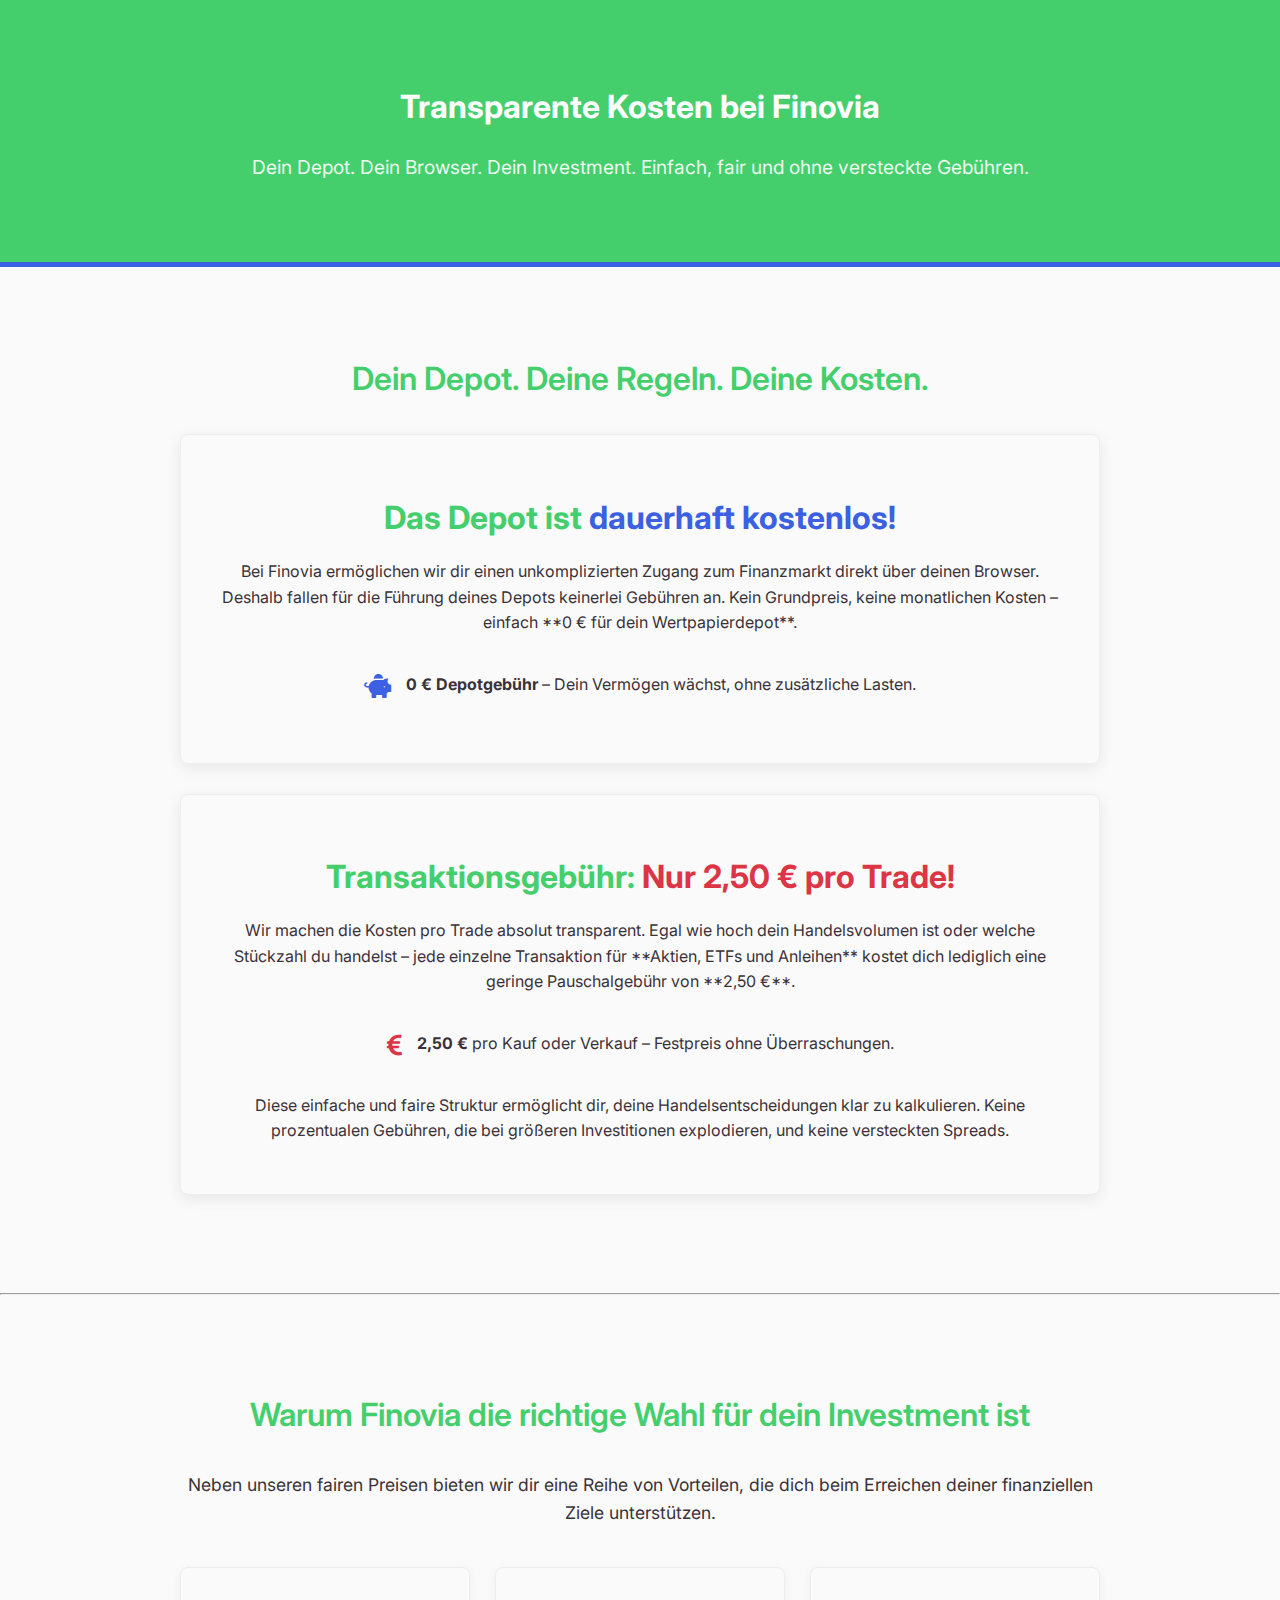
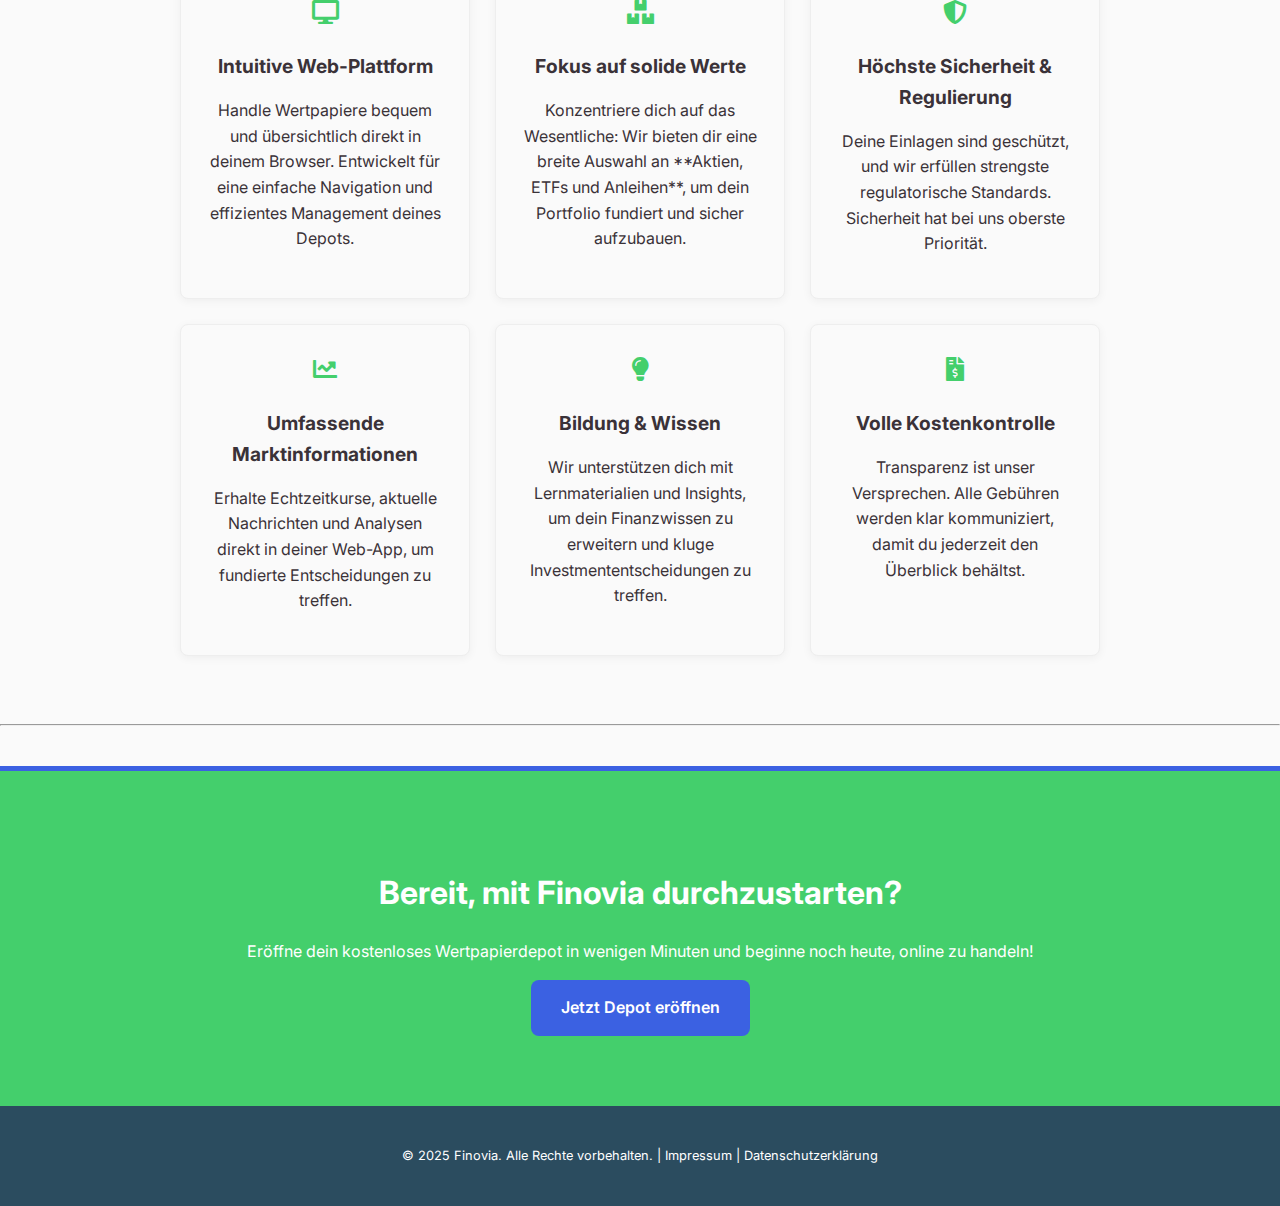
<file: src/main/resources/META-INF/resources/mehr-erfahren.html>
<!DOCTYPE html>
<html lang="de">
<head>
    <meta charset="UTF-8">
    <meta name="viewport" content="width=device-width, initial-scale=1.0">
    <title>Kosten bei Finovia: Transparent & Fair Handeln im Web</title>
    <link href="https://fonts.googleapis.com/css2?family=Inter:wght@400;600;700&display=swap" rel="stylesheet">
    <link rel="stylesheet" href="https://cdnjs.cloudflare.com/ajax/libs/font-awesome/5.15.4/css/all.min.css">
    <style>

        :root {
            /* Branding-Farben von Finovia, die auf Ihrem Lumo-Theme basieren und der StartingPageView.java entsprechen */
            --finovia-primary-accent: #44CF6C; /* Individuelles Blau von der StartingPageView */
            --finovia-secondary-accent: #3b61e2; /* Lumo Primärfarbe (Grün) */
            --finovia-dark-background: #2b4c5f; /* Individuelles Dunkelblau aus dem Footer der StartingPageView */
            --finovia-red-highlight: #dc3545; /* Rot für negative Hervorhebungen */

            /* Zugeordnete Lumo-Variablen für allgemeine Verwendung */
            --lumo-body-text-color: #3A3238;
            --lumo-header-text-color: #3A3238;
            --lumo-secondary-text-color: #6E4555;
            --lumo-base-color: #FAFAFA;            /* Weiß als Haupthintergrund */
            --lumo-shade-5pct: #F2F2F2;            /* Sehr leichtes Grau */
            --lumo-shade-10pct: #F5F5F5;           /* Leichter Graustich */
            --lumo-shade-20pct: #EEEEEE;
            --lumo-shade-30pct: #E0E0E0;
            --lumo-primary-color-shade: rgba(68, 207, 108, 0.9); /* Aus Ihrem Lumo CSS */

            /* Typografie-Variablen von Lumo */
            --lumo-font-family:        'Inter', sans-serif;
            --lumo-heading-font-family:'Inter', sans-serif;
            --lumo-font-size:          16px;
            --lumo-font-size-s:        0.8rem;
            --lumo-font-size-m:        1rem;
            --lumo-font-size-l:        1.2rem;
            --lumo-font-size-xl:       1.5rem;
            --lumo-font-size-xxl:      2rem;

            /* Rundungen von Lumo */
            --lumo-border-radius: 8px;
        }

        body {
            font-family: var(--lumo-font-family); /* Konsistente Schriftart aus Lumo-Theme */
            line-height: 1.6;
            color: var(--lumo-body-text-color); /* Textfarbe aus Lumo-Theme */
            margin: 0;
            padding: 0;
            background-color: var(--lumo-base-color); /* Hintergrundfarbe aus Lumo-Theme */
            display: flex;
            flex-direction: column;
            min-height: 100vh;
        }

        .container {
            max-width: 960px;
            margin: 0 auto;
            padding: 20px;
            box-sizing: border-box;
        }

        header {
            background-color: var(--finovia-primary-accent); /* Hintergrundfarbe des Headers angepasst */
            color: white;
            padding: 40px 0;
            text-align: center;
            border-bottom: 5px solid var(--finovia-secondary-accent); /* Farbe des unteren Randes angepasst */
        }

        header h1 {
            font-family: var(--lumo-heading-font-family); /* Konsistente Überschriften-Schriftart */
            font-size: var(--lumo-font-size-xxl); /* Schriftgröße angepasst */
            margin-bottom: 10px;
            font-weight: 700;
        }

        header p {
            font-size: var(--lumo-font-size-l); /* Schriftgröße angepasst */
            opacity: 0.9;
        }

        section {
            padding: 40px 0;
        }

        .section-title {
            font-family: var(--lumo-heading-font-family); /* Konsistente Überschriften-Schriftart */
            font-size: var(--lumo-font-size-xxl); /* Schriftgröße angepasst */
            color: var(--finovia-primary-accent); /* Farbe des Abschnittstitels angepasst */
            text-align: center;
            margin-bottom: 30px;
            font-weight: 600;
        }

        .cost-box {
            background-color: var(--lumo-base-color); /* Hintergrundfarbe der Kostenbox angepasst */
            border-radius: var(--lumo-border-radius); /* Randradius aus Lumo-Theme */
            box-shadow: 0 4px 15px rgba(0, 0, 0, 0.08); /* Angepasster Schatten für weicheren Look */
            padding: 30px;
            text-align: center;
            margin-bottom: 30px;
            border: 1px solid var(--lumo-shade-20pct); /* Rahmenfarbe aus Lumo-Theme */
        }

        .cost-box h2 {
            font-family: var(--lumo-heading-font-family); /* Konsistente Überschriften-Schriftart */
            color: var(--finovia-primary-accent); /* Farbe der Überschrift angepasst */
            font-size: var(--lumo-font-size-xxl); /* Schriftgröße angepasst */
            margin-bottom: 15px;
            font-weight: 700;
        }

        .cost-box p {
            font-size: var(--lumo-font-size-m); /* Schriftgröße angepasst */
            color: var(--lumo-body-text-color); /* Textfarbe angepasst */
            margin-bottom: 20px;
        }

        .cost-item {
            display: flex;
            align-items: center;
            justify-content: center;
            margin-bottom: 15px;
        }

        .cost-item .icon {
            font-size: var(--lumo-font-size-xl); /* Icon-Größe angepasst */
            margin-right: 15px;
            color: var(--finovia-secondary-accent); /* Icon-Farbe angepasst */
        }

        .cost-item .icon.red {
            color: var(--finovia-red-highlight); /* Rote Icon-Farbe angepasst */
        }

        .highlight {
            font-family: var(--lumo-heading-font-family); /* Konsistente Schriftart */
            color: var(--finovia-secondary-accent); /* Highlight-Farbe angepasst */
            font-weight: 700;
        }

        .highlight.red {
            color: var(--finovia-red-highlight); /* Rote Highlight-Farbe angepasst */
        }

        .feature-grid {
            display: grid;
            grid-template-columns: repeat(auto-fit, minmax(280px, 1fr));
            gap: 25px;
            margin-top: 30px;
        }

        .feature-card {
            background-color: var(--lumo-base-color); /* Hintergrundfarbe der Feature-Card angepasst */
            border-radius: var(--lumo-border-radius); /* Randradius aus Lumo-Theme */
            box-shadow: 0 2px 10px rgba(0, 0, 0, 0.05); /* Angepasster Schatten für weicheren Look */
            padding: 25px;
            text-align: center;
            transition: transform 0.2s ease-in-out, box-shadow 0.2s ease-in-out;
            border: 1px solid var(--lumo-shade-20pct); /* Rahmenfarbe aus Lumo-Theme */
        }

        .feature-card:hover {
            transform: translateY(-3px); /* Leichterer Hover-Effekt */
            box-shadow: 0 6px 15px rgba(0, 0, 0, 0.1); /* Angepasster Hover-Schatten */
        }

        .feature-card .feature-icon {
            font-size: var(--lumo-font-size-xl); /* Icon-Größe angepasst */
            color: var(--finovia-primary-accent); /* Icon-Farbe angepasst */
            margin-bottom: 15px;
        }

        .feature-card h3 {
            font-family: var(--lumo-heading-font-family); /* Konsistente Überschriften-Schriftart */
            font-size: var(--lumo-font-size-l); /* Schriftgröße angepasst */
            color: var(--lumo-header-text-color); /* Textfarbe angepasst */
            margin-bottom: 10px;
        }

        .feature-card p {
            font-size: var(--lumo-font-size-m); /* Schriftgröße angepasst */
            color: var(--lumo-body-text-color); /* Textfarbe angepasst */
        }

        .cta-section {
            background-color: var(--finovia-primary-accent); /* Hintergrundfarbe des CTA-Bereichs angepasst */
            color: white;
            text-align: center;
            padding: 50px 20px;
            margin-top: 40px;
            border-top: 5px solid var(--finovia-secondary-accent); /* Farbe des oberen Randes angepasst */
        }

        .cta-section h2 {
            font-family: var(--lumo-heading-font-family); /* Konsistente Überschriften-Schriftart */
            font-size: var(--lumo-font-size-xxl); /* Schriftgröße angepasst */
            margin-bottom: 20px;
            font-weight: 700;
        }

        .cta-button {
            display: inline-block;
            background-color: var(--finovia-secondary-accent); /* Hintergrundfarbe des CTA-Buttons angepasst (Lumo primary) */
            color: white;
            padding: 15px 30px;
            border-radius: var(--lumo-border-radius); /* Randradius aus Lumo-Theme */
            text-decoration: none;
            font-family: var(--lumo-font-family); /* Konsistente Schriftart */
            font-weight: 600;
            font-size: var(--lumo-font-size-m); /* Schriftgröße angepasst */
            transition: background-color 0.3s ease;
        }

        .cta-button:hover {
            background-color: var(--lumo-primary-color-shade); /* Hover-Farbe des CTA-Buttons aus Lumo-Theme */
        }

        footer {
            background-color: var(--finovia-dark-background); /* Hintergrundfarbe des Footers angepasst */
            color: white;
            text-align: center;
            padding: 20px;
            margin-top: auto;
        }

        footer p {
            margin: 0;
            font-size: var(--lumo-font-size-s); /* Schriftgröße angepasst */
        }

        /* Basis Font Awesome Icons (Unicode für Demo-Zwecke) */
        /* Normalerweise würden Sie die Font Awesome Bibliothek direkt verlinken:
           <link rel="stylesheet" href="https://cdnjs.cloudflare.com/ajax/libs/font-awesome/5.15.4/css/all.min.css">
        */
        .fa-dollar-sign::before { content: "\f155"; font-family: "Font Awesome 5 Free"; font-weight: 900; }
        .fa-euro-sign::before { content: "\f153"; font-family: "Font Awesome 5 Free"; font-weight: 900; }
        .fa-percent::before { content: "\f295"; font-family: "Font Awesome 5 Free"; font-weight: 900; }
        .fa-piggy-bank::before { content: "\f4d3"; font-family: "Font Awesome 5 Free"; font-weight: 900; }
        .fa-exchange-alt::before { content: "\f362"; font-family: "Font Awesome 5 Free"; font-weight: 900; } /* Geändert für Web-Trading */
        .fa-chart-line::before { content: "\f201"; font-family: "Font Awesome 5 Free"; font-weight: 900; }
        .fa-shield-alt::before { content: "\f3ed"; font-family: "Font Awesome 5 Free"; font-weight: 900; }
        .fa-desktop::before { content: "\f108"; font-family: "Font Awesome 5 Free"; font-weight: 900; } /* Geändert für Web-App */
        .fa-lightbulb::before { content: "\f0eb"; font-family: "Font Awesome 5 Free"; font-weight: 900; } /* Neues Icon für Bildung */
        .fa-file-invoice-dollar::before { content: "\f571"; font-family: "Font Awesome 5 Free"; font-weight: 900; } /* Neues Icon für Transparenz */
        .fa-boxes::before { content: "\f468"; font-family: "Font Awesome 5 Free"; font-weight: 900; } /* Neues Icon für Produktauswahl */


        /* Responsive Anpassungen */
        @media (max-width: 768px) {
            header h1 {
                font-size: var(--lumo-font-size-xl);
            }
            header p {
                font-size: var(--lumo-font-size-m);
            }
            .section-title {
                font-size: var(--lumo-font-size-xl);
            }
            .cost-box h2 {
                font-size: var(--lumo-font-size-l);
            }
            .cta-section h2 {
                font-size: var(--lumo-font-size-xl);
            }
            .feature-grid {
                grid-template-columns: 1fr;
            }
        }

        @media (max-width: 480px) {
            header h1 {
                font-size: var(--lumo-font-size-l);
            }
            header p {
                font-size: var(--lumo-font-size-s);
            }
            .cost-box {
                padding: 20px;
            }
            .cta-button {
                padding: 12px 25px;
                font-size: var(--lumo-font-size-m);
            }
        }
    </style>
    <link rel="stylesheet" href="https://cdnjs.cloudflare.com/ajax/libs/font-awesome/5.15.4/css/all.min.css" integrity="sha512-1ycn6IcaQQ40/MKBW2W4Rhis/DbILU74C1vSrLJxCq57o941Ym01SwNsOMqvEbFlcgUa6xLiPY/NS5R+E6ztJQ==" crossorigin="anonymous" referrerpolicy="no-referrer" />
</head>
<body>

<header>
    <div class="container">
        <h1>Transparente Kosten bei Finovia</h1>
        <p>Dein Depot. Dein Browser. Dein Investment. Einfach, fair und ohne versteckte Gebühren.</p>
    </div>
</header>

<main>
    <section class="cost-overview">
        <div class="container">
            <h2 class="section-title">Dein Depot. Deine Regeln. Deine Kosten.</h2>
            <div class="cost-box">
                <h2>Das Depot ist <span class="highlight">dauerhaft kostenlos!</span></h2>
                <p>Bei Finovia ermöglichen wir dir einen unkomplizierten Zugang zum Finanzmarkt direkt über deinen Browser. Deshalb fallen für die Führung deines Depots keinerlei Gebühren an. Kein Grundpreis, keine monatlichen Kosten – einfach **0 € für dein Wertpapierdepot**.</p>
                <div class="cost-item">
                    <span class="icon fa-piggy-bank"></span>
                    <p><strong>0 € Depotgebühr</strong> – Dein Vermögen wächst, ohne zusätzliche Lasten.</p>
                </div>
            </div>

            <div class="cost-box">
                <h2>Transaktionsgebühr: <span class="highlight red">Nur 2,50 € pro Trade!</span></h2>
                <p>Wir machen die Kosten pro Trade absolut transparent. Egal wie hoch dein Handelsvolumen ist oder welche Stückzahl du handelst – jede einzelne Transaktion für **Aktien, ETFs und Anleihen** kostet dich lediglich eine geringe Pauschalgebühr von **2,50 €**.</p>
                <div class="cost-item">
                    <span class="icon fa-euro-sign red"></span>
                    <p><strong>2,50 €</strong> pro Kauf oder Verkauf – Festpreis ohne Überraschungen.</p>
                </div>
                <p>Diese einfache und faire Struktur ermöglicht dir, deine Handelsentscheidungen klar zu kalkulieren. Keine prozentualen Gebühren, die bei größeren Investitionen explodieren, und keine versteckten Spreads.</p>
            </div>
        </div>
    </section>

    <hr>

    <section class="why-finovia">
        <div class="container">
            <h2 class="section-title">Warum Finovia die richtige Wahl für dein Investment ist</h2>
            <p style="text-align: center; font-size: 1.1em; margin-bottom: 40px;">
                Neben unseren fairen Preisen bieten wir dir eine Reihe von Vorteilen, die dich beim Erreichen deiner finanziellen Ziele unterstützen.
            </p>

            <div class="feature-grid">
                <div class="feature-card">
                    <span class="feature-icon fa-desktop"></span>
                    <h3>Intuitive Web-Plattform</h3>
                    <p>Handle Wertpapiere bequem und übersichtlich direkt in deinem Browser. Entwickelt für eine einfache Navigation und effizientes Management deines Depots.</p>
                </div>
                <div class="feature-card">
                    <span class="feature-icon fa-boxes"></span>
                    <h3>Fokus auf solide Werte</h3>
                    <p>Konzentriere dich auf das Wesentliche: Wir bieten dir eine breite Auswahl an **Aktien, ETFs und Anleihen**, um dein Portfolio fundiert und sicher aufzubauen.</p>
                </div>
                <div class="feature-card">
                    <span class="feature-icon fa-shield-alt"></span>
                    <h3>Höchste Sicherheit & Regulierung</h3>
                    <p>Deine Einlagen sind geschützt, und wir erfüllen strengste regulatorische Standards. Sicherheit hat bei uns oberste Priorität.</p>
                </div>
                <div class="feature-card">
                    <span class="feature-icon fa-chart-line"></span>
                    <h3>Umfassende Marktinformationen</h3>
                    <p>Erhalte Echtzeitkurse, aktuelle Nachrichten und Analysen direkt in deiner Web-App, um fundierte Entscheidungen zu treffen.</p>
                </div>
                <div class="feature-card">
                    <span class="feature-icon fa-lightbulb"></span>
                    <h3>Bildung & Wissen</h3>
                    <p>Wir unterstützen dich mit Lernmaterialien und Insights, um dein Finanzwissen zu erweitern und kluge Investmententscheidungen zu treffen.</p>
                </div>
                <div class="feature-card">
                    <span class="feature-icon fa-file-invoice-dollar"></span>
                    <h3>Volle Kostenkontrolle</h3>
                    <p>Transparenz ist unser Versprechen. Alle Gebühren werden klar kommuniziert, damit du jederzeit den Überblick behältst.</p>
                </div>
            </div>
        </div>
    </section>

    <hr>

    <section class="cta-section">
        <div class="container">
            <h2>Bereit, mit Finovia durchzustarten?</h2>
            <p>Eröffne dein kostenloses Wertpapierdepot in wenigen Minuten und beginne noch heute, online zu handeln!</p>
            <a href="/login" class="cta-button">Jetzt Depot eröffnen</a>
        </div>
    </section>
</main>

<footer>
    <div class="container">
        <p>&copy; 2025 Finovia. Alle Rechte vorbehalten. | <a href="/impressum" style="color: white; text-decoration: none;">Impressum</a> | <a href="/datenschutz" style="color: white; text-decoration: none;">Datenschutzerklärung</a></p>
    </div>
</footer>

</body>
</html>
</file>
